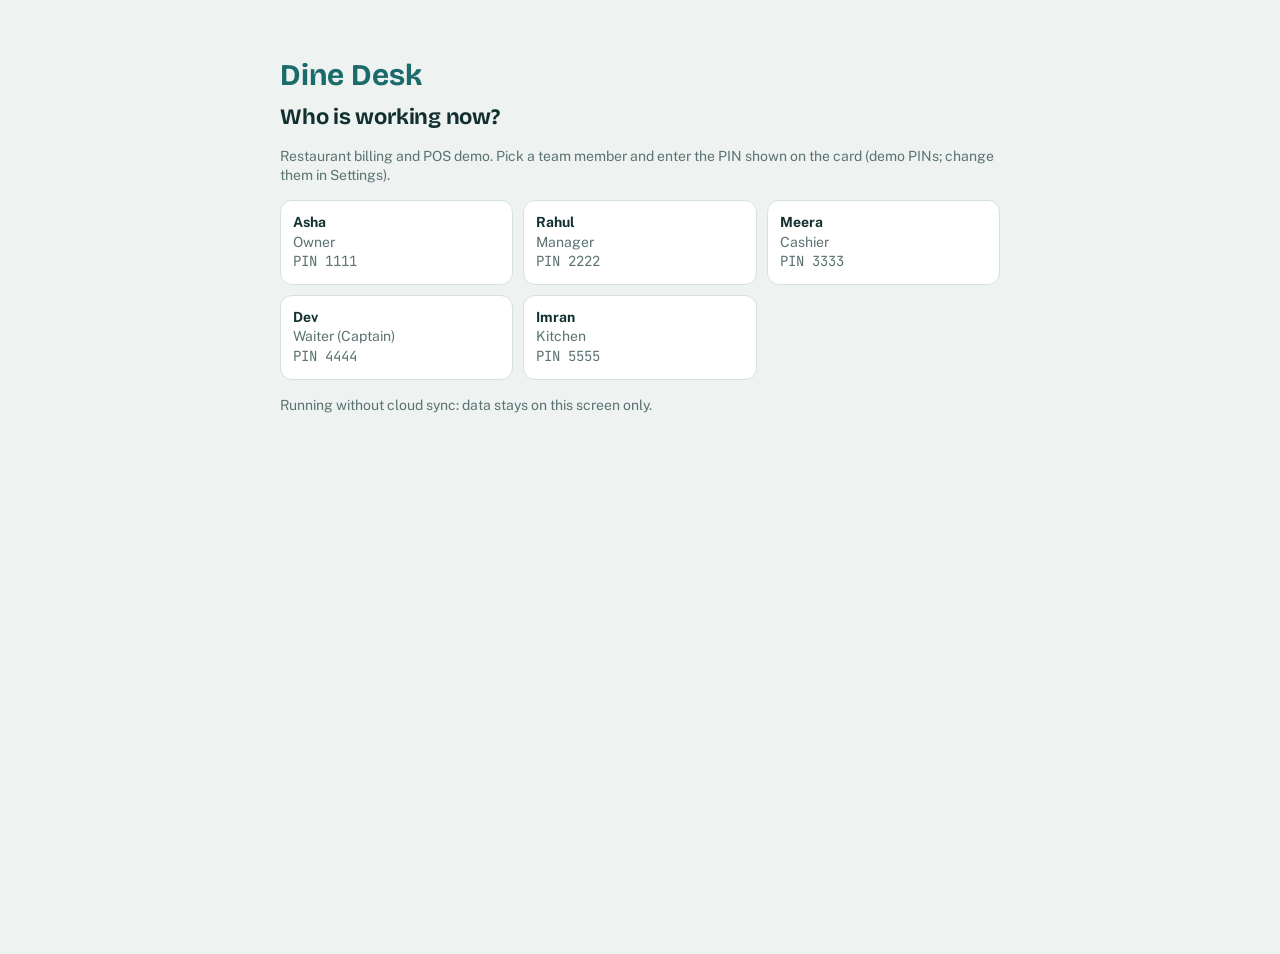
<file: Dine Desk POS.html>
<!doctype html><html><head><meta charset=utf8><meta name=viewport content="width=device-width,initial-scale=1,viewport-fit=cover"><style>:root{color-scheme:light;box-sizing:border-box;padding-top:env(safe-area-inset-top,0px);padding-bottom:env(safe-area-inset-bottom,0px)}html{scroll-padding-top:env(safe-area-inset-top,0px)}body{margin:0;padding:0;font:14px -apple-system,BlinkMacSystemFont,sans-serif;background:#fff;color:#000}img{max-width:100%}[hidden]:not([hidden=until-found i]){display:none!important}</style></head><body>
<title>Dine Desk POS</title>
<meta name="claude:viewport-fit-sides" content="cover">
<link rel="stylesheet" href="https://fonts.googleapis.com/css2?family=Bricolage+Grotesque:wght@600;700&family=Public+Sans:wght@400;500;600;700&family=JetBrains+Mono:wght@400;600&display=swap">
<style>
/* Layout concept: left rail + top bar shell; dense, tappable, receipt-style monospace for bills and KOTs */
:root{
  --bg:#EEF3F2; --surface:#FFFFFF; --surface2:#F5F9F8; --ink:#12302F; --muted:#5A7270; --line:#D5E1DF;
  --accent:#1B6B6A; --accent-ink:#FFFFFF; --accent2:#E58A1F; --ok:#2A8A57; --warn:#B9740B; --bad:#C0392B;
  --okbg:#E1F3E9; --warnbg:#FCEFD6; --badbg:#FBE4E0; --accbg:#DCEEEC; --shadow:0 1px 2px rgba(18,48,47,.08),0 6px 18px rgba(18,48,47,.07);
  --f-head:"Bricolage Grotesque","Segoe UI",system-ui,sans-serif; --f-body:"Public Sans","Segoe UI",system-ui,sans-serif; --f-mono:"JetBrains Mono",ui-monospace,Menlo,Consolas,monospace;
}
@media (prefers-color-scheme:dark){:root:not([data-theme="light"]){
  --bg:#0D1A1A; --surface:#142524; --surface2:#1A2F2E; --ink:#E4F0EE; --muted:#8FA9A6; --line:#27413F;
  --accent:#4DB6B0; --accent-ink:#0A1D1C; --accent2:#F2A33C; --ok:#52C185; --warn:#E5A23A; --bad:#EF7B6D;
  --okbg:#17382A; --warnbg:#3A2C12; --badbg:#3E1D19; --accbg:#183837; --shadow:0 1px 2px rgba(0,0,0,.4),0 6px 18px rgba(0,0,0,.3); color-scheme:dark}}
:root[data-theme="dark"]{
  --bg:#0D1A1A; --surface:#142524; --surface2:#1A2F2E; --ink:#E4F0EE; --muted:#8FA9A6; --line:#27413F;
  --accent:#4DB6B0; --accent-ink:#0A1D1C; --accent2:#F2A33C; --ok:#52C185; --warn:#E5A23A; --bad:#EF7B6D;
  --okbg:#17382A; --warnbg:#3A2C12; --badbg:#3E1D19; --accbg:#183837; --shadow:0 1px 2px rgba(0,0,0,.4),0 6px 18px rgba(0,0,0,.3); color-scheme:dark}
*{box-sizing:border-box}
html,body{height:100%}
body{margin:0;background:var(--bg);color:var(--ink);font-family:var(--f-body);font-size:14px;line-height:1.4;
  padding-left:max(16px,env(safe-area-inset-left,0px));padding-right:max(16px,env(safe-area-inset-right,0px));overflow-x:hidden}
button,input,select,textarea{font:inherit;color:inherit}
h1,h2,h3{font-family:var(--f-head);margin:0;letter-spacing:-.01em;text-wrap:balance}
h2{font-size:22px}h3{font-size:16px}
.mono{font-family:var(--f-mono)}
.num{font-variant-numeric:tabular-nums}
.muted{color:var(--muted)}
.app{height:100%;display:grid;grid-template-columns:200px minmax(0,1fr);grid-template-rows:auto minmax(0,1fr);gap:0 16px}
.top{grid-column:1/-1;display:flex;align-items:center;gap:10px;padding:10px 0;flex-wrap:wrap}
.brand{font-family:var(--f-head);font-weight:700;font-size:20px;color:var(--accent);margin-right:6px;white-space:nowrap}
.top .sp{flex:1}
.pill{display:inline-flex;align-items:center;gap:6px;padding:3px 10px;border-radius:99px;font-size:12px;font-weight:600;background:var(--accbg);color:var(--accent);white-space:nowrap}
.pill.ok{background:var(--okbg);color:var(--ok)}.pill.warn{background:var(--warnbg);color:var(--warn)}.pill.bad{background:var(--badbg);color:var(--bad)}.pill.mut{background:var(--surface2);color:var(--muted);border:1px solid var(--line)}
.dot{width:8px;height:8px;border-radius:50%;background:currentColor;display:inline-block}
.nav{display:flex;flex-direction:column;gap:2px;overflow:auto;padding-bottom:12px}
.nav button{display:flex;align-items:center;gap:10px;background:none;border:0;padding:10px 12px;border-radius:8px;cursor:pointer;color:var(--muted);font-weight:600;text-align:left;position:relative}
.nav button svg{width:20px;height:20px;flex:none}
.nav button:hover{background:var(--surface)}
.nav button[aria-current="page"]{background:var(--accent);color:var(--accent-ink)}
.nav .badge{margin-left:auto;background:var(--bad);color:#fff;border-radius:99px;font-size:11px;padding:0 6px;min-width:18px;text-align:center}
.main{overflow:auto;padding:2px 2px 28px;min-width:0}
.card{background:var(--surface);border:1px solid var(--line);border-radius:12px;padding:14px;box-shadow:var(--shadow)}
.row{display:flex;gap:10px;align-items:center;flex-wrap:wrap}
.row.sb{justify-content:space-between}
.grid{display:grid;gap:12px}
.g2{grid-template-columns:repeat(auto-fit,minmax(min(100%,300px),1fr))}
.g3{grid-template-columns:repeat(auto-fit,minmax(min(100%,230px),1fr))}
.g4{grid-template-columns:repeat(auto-fit,minmax(min(100%,170px),1fr))}
.btn{background:var(--surface);border:1px solid var(--line);border-radius:8px;padding:8px 14px;font-weight:600;cursor:pointer;min-height:38px}
.btn:hover{border-color:var(--accent)}
.btn.pri{background:var(--accent);color:var(--accent-ink);border-color:var(--accent)}
.btn.sec{background:var(--accent2);color:#1c1200;border-color:var(--accent2)}
.btn.bad{color:var(--bad);border-color:var(--bad)}
.btn.sm{padding:4px 10px;min-height:30px;font-size:13px}
.btn[disabled]{opacity:.45;cursor:not-allowed}
.btn:focus-visible,.nav button:focus-visible,input:focus-visible,select:focus-visible,textarea:focus-visible,.tcard:focus-visible,.mi:focus-visible{outline:2px solid var(--accent2);outline-offset:2px}
input,select,textarea{background:var(--surface);border:1px solid var(--line);border-radius:8px;padding:7px 10px;min-height:36px;max-width:100%}
input[type=checkbox],input[type=radio]{min-height:0;width:18px;height:18px;accent-color:var(--accent)}
label.f{display:flex;flex-direction:column;gap:4px;font-weight:600;font-size:12px;color:var(--muted)}
label.f input,label.f select,label.f textarea{font-weight:400;color:var(--ink);font-size:14px}
.tbl{width:100%;border-collapse:collapse}
.tbl th{text-align:left;font-size:12px;color:var(--muted);font-weight:600;padding:6px 8px;border-bottom:1px solid var(--line);white-space:nowrap}
.tbl td{padding:8px;border-bottom:1px solid var(--line);vertical-align:middle}
.tbl td.r,.tbl th.r{text-align:right}
.scroll-x{overflow-x:auto}
.tabs{display:flex;gap:4px;flex-wrap:wrap;margin:10px 0}
.tabs button{border:1px solid var(--line);background:var(--surface);padding:6px 14px;border-radius:99px;cursor:pointer;font-weight:600;color:var(--muted)}
.tabs button[aria-pressed="true"]{background:var(--accent);color:var(--accent-ink);border-color:var(--accent)}
.kpi{padding:12px 14px}.kpi b{display:block;font-family:var(--f-head);font-size:24px;margin-top:2px}
.kpi span{font-size:12px;color:var(--muted);font-weight:600}
.tcard{background:var(--surface);border:2px solid var(--line);border-radius:12px;padding:12px;cursor:pointer;text-align:left;min-height:92px;display:flex;flex-direction:column;gap:4px}
.tcard.occ{border-color:var(--accent2);background:var(--warnbg)}.tcard.ready{border-color:var(--ok);background:var(--okbg)}.tcard.billed{border-color:var(--accent);background:var(--accbg)}.tcard.sel{outline:3px solid var(--accent)}.tcard.merged{opacity:.7;border-style:dashed}
.tcard b{font-family:var(--f-head);font-size:18px}
.modal-bg{position:fixed;inset:0;background:rgba(5,20,20,.55);z-index:50;display:flex;align-items:center;justify-content:center;padding:max(10px,env(safe-area-inset-top,0px)) max(10px,env(safe-area-inset-right,0px)) max(10px,env(safe-area-inset-bottom,0px)) max(10px,env(safe-area-inset-left,0px))}
.modal{background:var(--surface);border-radius:14px;width:min(100%,560px);max-height:100%;overflow:auto;padding:18px;box-shadow:var(--shadow);border:1px solid var(--line)}
.modal.wide{width:min(100%,1100px);height:min(100%,780px);display:flex;flex-direction:column;overflow:hidden;padding:14px}
.modal h2{margin-bottom:10px}
.ordg{display:grid;grid-template-columns:minmax(0,1.5fr) minmax(300px,1fr);gap:14px;flex:1;min-height:0}
.ordg>div{min-height:0;overflow:auto}
.mgrid{display:grid;grid-template-columns:repeat(auto-fill,minmax(130px,1fr));gap:8px}
.mi{background:var(--surface2);border:1px solid var(--line);border-radius:10px;padding:9px;text-align:left;cursor:pointer;display:flex;flex-direction:column;gap:2px;min-height:68px}
.mi:hover{border-color:var(--accent)}.mi.off{opacity:.4;cursor:not-allowed}
.veg{display:inline-block;width:12px;height:12px;border:2px solid var(--ok);border-radius:2px;position:relative;flex:none;vertical-align:middle;margin-right:4px}
.veg::after{content:"";position:absolute;inset:2px;border-radius:50%;background:var(--ok)}
.veg.nv{border-color:var(--bad)}.veg.nv::after{background:var(--bad)}
.chips{display:flex;gap:6px;flex-wrap:wrap;margin:8px 0}
.chips button{border:1px solid var(--line);background:var(--surface);border-radius:99px;padding:4px 12px;cursor:pointer;font-weight:600;font-size:13px}
.chips button[aria-pressed="true"]{background:var(--accent);color:var(--accent-ink);border-color:var(--accent)}
.line{display:grid;grid-template-columns:minmax(0,1fr) auto auto;gap:8px;align-items:center;padding:8px 0;border-bottom:1px solid var(--line)}
.step{display:inline-flex;align-items:center;gap:6px}
.step button{width:30px;height:30px;border-radius:8px;border:1px solid var(--line);background:var(--surface);cursor:pointer;font-weight:700}
.tot{display:grid;grid-template-columns:1fr auto;gap:2px 10px;margin:10px 0}
.tot .gt{font-family:var(--f-head);font-size:20px;font-weight:700;border-top:1px dashed var(--line);padding-top:6px;margin-top:4px}
.receipt{font-family:var(--f-mono);font-size:12.5px;white-space:pre;background:#fff;color:#111;border:1px dashed #888;border-radius:6px;padding:12px;overflow:auto;line-height:1.35}
.toast{position:fixed;left:50%;bottom:calc(16px + env(safe-area-inset-bottom,0px));transform:translateX(-50%);background:var(--ink);color:var(--bg);padding:10px 16px;border-radius:10px;z-index:90;max-width:min(92vw,520px);box-shadow:var(--shadow);font-weight:600}
.banner{padding:8px 12px;border-radius:8px;font-weight:600;margin-bottom:10px}
.banner.warn{background:var(--warnbg);color:var(--warn)}.banner.bad{background:var(--badbg);color:var(--bad)}.banner.ok{background:var(--okbg);color:var(--ok)}
.kds{display:grid;grid-template-columns:repeat(3,minmax(0,1fr));gap:12px;align-items:start}
.kcard{background:var(--surface);border:1px solid var(--line);border-left:6px solid var(--accent2);border-radius:10px;padding:10px;margin-bottom:10px}
.kcard.late{border-left-color:var(--bad)}.kcard.rd{border-left-color:var(--ok)}
.login{max-width:720px;margin:6vh auto;padding:0}
.login .pick{display:grid;grid-template-columns:repeat(auto-fit,minmax(200px,1fr));gap:10px;margin-top:14px}
.pickb{background:var(--surface);border:1px solid var(--line);border-radius:12px;padding:12px;cursor:pointer;text-align:left}
.pickb:hover{border-color:var(--accent)}
.bar{height:10px;background:var(--surface2);border-radius:6px;overflow:hidden;min-width:60px}.bar i{display:block;height:100%;background:var(--accent)}
.star{background:none;border:0;font-size:30px;cursor:pointer;color:var(--line);padding:0 2px}.star.on{color:var(--accent2)}
.tok{font-family:var(--f-head);font-size:56px;font-weight:700;padding:6px 18px;border-radius:12px;background:var(--surface2)}
.sw{position:relative;width:38px;height:22px;display:inline-block;flex:none}
.sw input{position:absolute;opacity:0;inset:0;width:100%;height:100%;margin:0;cursor:pointer}
.sw span{position:absolute;inset:0;background:var(--line);border-radius:99px;transition:.15s;pointer-events:none}
.sw span::after{content:"";position:absolute;left:3px;top:3px;width:16px;height:16px;border-radius:50%;background:#fff;transition:.15s}
.sw input:checked+span{background:var(--accent)}.sw input:checked+span::after{transform:translateX(16px)}
.sw input:focus-visible+span{outline:2px solid var(--accent2);outline-offset:2px}
@media (max-width:820px){
  .app{grid-template-columns:minmax(0,1fr);grid-template-rows:auto minmax(0,1fr) auto}
  .nav{grid-row:3;flex-direction:row;overflow-x:auto;padding:6px 0 max(6px,env(safe-area-inset-bottom,0px));border-top:1px solid var(--line);background:var(--bg)}
  .nav button{flex-direction:column;gap:2px;font-size:11px;padding:6px 10px;min-width:64px;align-items:center}
  .nav .badge{position:absolute;top:2px;right:6px;margin:0}
  .kds{grid-template-columns:minmax(0,1fr)}
  .ordg{grid-template-columns:minmax(0,1fr);overflow:auto}
  .ordg>div{overflow:visible}
  .modal.wide{height:100%;overflow:auto}
  .tok{font-size:40px}
}
@media (prefers-reduced-motion:reduce){*{transition:none!important}}
</style>
<div id="root" class="app" hidden></div>
<div id="boot" style="padding:18vh 0;text-align:center"><div class="brand" style="font-size:28px">Dine Desk</div><p class="muted">Connecting to your restaurant data…</p></div>
<div id="modal"></div>
<div id="toast"></div>
<script>
"use strict";
/* ---------- utils ---------- */
const $=(s,r=document)=>r.querySelector(s);
const esc=s=>String(s??"").replace(/[&<>"']/g,c=>({"&":"&amp;","<":"&lt;",">":"&gt;",'"':"&quot;","'":"&#39;"}[c]));
const clone=o=>JSON.parse(JSON.stringify(o));
const r2=n=>Math.round((n+Number.EPSILON)*100)/100;
const money=n=>"₹"+(Number(n)||0).toLocaleString("en-IN",{minimumFractionDigits:0,maximumFractionDigits:2});
const uid=p=>p+Date.now().toString(36)+Math.random().toString(36).slice(2,5);
const pad=(s,n)=>String(s).padEnd(n).slice(0,n);
const lpad=(s,n)=>String(s).padStart(n);
const hhmm=t=>new Date(t).toLocaleTimeString("en-IN",{hour:"2-digit",minute:"2-digit",hour12:true});
const dstr=t=>new Date(t).toLocaleDateString("en-IN",{day:"2-digit",month:"short",year:"numeric"});
const sameDay=(a,b)=>new Date(a).toDateString()===new Date(b).toDateString();
const mins=t=>Math.max(0,Math.floor((Date.now()-t)/60000));
const IC={table:'<rect x="3" y="4" width="18" height="6" rx="1"/><path d="M6 10v9M18 10v9"/>',kitchen:'<path d="M6 13a6 6 0 1 1 12 0v1H6zM4 18h16"/>',online:'<path d="M5 8h14l-1 12H6zM9 8a3 3 0 0 1 6 0"/>',menu:'<path d="M5 4h11a3 3 0 0 1 3 3v13H8a3 3 0 0 1-3-3zM8 8h7M8 12h7"/>',stock:'<path d="M3 8l9-5 9 5v8l-9 5-9-5zM3 8l9 5 9-5M12 13v8"/>',users:'<circle cx="9" cy="8" r="3"/><path d="M3 20a6 6 0 0 1 12 0M16 5a3 3 0 0 1 0 6M18 20a6 6 0 0 0-3-5"/>',chart:'<path d="M4 20V4M4 20h16M8 16v-5M13 16V8M18 16v-9"/>',building:'<path d="M4 20V6l8-3 8 3v14M9 20v-5h6v5M8 9h2M14 9h2M8 12h2M14 12h2"/>',gear:'<circle cx="12" cy="12" r="3"/><path d="M12 3v3M12 18v3M3 12h3M18 12h3M5.6 5.6l2.1 2.1M16.3 16.3l2.1 2.1M18.4 5.6l-2.1 2.1M7.7 16.3l-2.1 2.1"/>'};
const ic=n=>`<svg viewBox="0 0 24 24" fill="none" stroke="currentColor" stroke-width="1.8" stroke-linecap="round" stroke-linejoin="round" aria-hidden="true">${IC[n]}</svg>`;

/* ---------- defaults (used until a document is first saved) ---------- */
const tb=(n,c)=>Array.from({length:n},(_,i)=>({id:"T"+(i+1),name:"T"+(i+1),seats:i%3===0?2:i%3===1?4:6}));
const DEF={
 cfg:{outlets:[{id:"o1",name:"Indiranagar",kind:"outlet",tables:tb(8)},{id:"o2",name:"Koramangala",kind:"outlet",tables:tb(6)},{id:"ck",name:"Central Kitchen",kind:"central",tables:[]}],
  staff:[{id:"u1",name:"Asha",role:"owner",pin:"1111"},{id:"u2",name:"Rahul",role:"manager",pin:"2222"},{id:"u3",name:"Meera",role:"cashier",pin:"3333"},{id:"u4",name:"Dev",role:"waiter",pin:"4444"},{id:"u5",name:"Imran",role:"kitchen",pin:"5555"}],
  tax:{inclusive:false,service:0},bill:{name:"Demo Kitchen",addr:"12 MG Road, Bengaluru",gstin:"",footer:"Thank you. Visit again.",split:true,width:34},
  upi:"demo@upi",commission:{swiggy:20,zomato:22},platforms:{swiggy:true,zomato:true,website:true,qr:true},loyalty:{per:10,maxPct:50},sup:["Fresh Farms","City Dairy","Metro Wholesale"]},
 ing:{items:[{id:"rice",name:"Basmati rice",unit:"kg",min:5,cost:95},{id:"chicken",name:"Chicken",unit:"kg",min:4,cost:220},{id:"paneer",name:"Paneer",unit:"kg",min:3,cost:340},{id:"tomato",name:"Tomato",unit:"kg",min:4,cost:40},{id:"onion",name:"Onion",unit:"kg",min:5,cost:35},{id:"flour",name:"Flour (maida)",unit:"kg",min:4,cost:45},{id:"butter",name:"Butter",unit:"kg",min:2,cost:520},{id:"oil",name:"Cooking oil",unit:"l",min:5,cost:130},{id:"milk",name:"Milk",unit:"l",min:8,cost:56},{id:"coffee",name:"Coffee powder",unit:"kg",min:1,cost:900},{id:"tea",name:"Tea leaves",unit:"kg",min:1,cost:480},{id:"sugar",name:"Sugar",unit:"kg",min:4,cost:44},{id:"potato",name:"Potato",unit:"kg",min:6,cost:30}]},
 menu:{cats:["Mains","Biryani","Breads","Snacks","Beverages","Desserts"],items:[
  {id:"m1",name:"Paneer Butter Masala",cat:"Mains",price:260,gst:5,veg:true,station:"Kitchen",variants:[],addons:[],recipe:[{i:"paneer",q:.15},{i:"butter",q:.02},{i:"tomato",q:.2}]},
  {id:"m2",name:"Butter Chicken",cat:"Mains",price:320,gst:5,veg:false,station:"Kitchen",variants:[],addons:[],recipe:[{i:"chicken",q:.25},{i:"butter",q:.03},{i:"tomato",q:.2}]},
  {id:"m3",name:"Veg Biryani",cat:"Biryani",price:220,gst:5,veg:true,station:"Kitchen",variants:[{n:"Regular",p:0},{n:"Large",p:70}],addons:[{n:"Extra raita",p:30}],recipe:[{i:"rice",q:.2},{i:"onion",q:.1},{i:"oil",q:.03}]},
  {id:"m4",name:"Chicken Biryani",cat:"Biryani",price:280,gst:5,veg:false,station:"Kitchen",variants:[{n:"Regular",p:0},{n:"Large",p:80}],addons:[{n:"Extra raita",p:30}],recipe:[{i:"rice",q:.2},{i:"chicken",q:.2},{i:"onion",q:.1}]},
  {id:"m5",name:"Butter Naan",cat:"Breads",price:60,gst:5,veg:true,station:"Kitchen",variants:[],addons:[],recipe:[{i:"flour",q:.1},{i:"butter",q:.01}]},
  {id:"m6",name:"French Fries",cat:"Snacks",price:110,gst:5,veg:true,station:"Kitchen",variants:[],addons:[{n:"Cheese dip",p:30}],recipe:[{i:"potato",q:.25},{i:"oil",q:.05}]},
  {id:"m7",name:"Masala Chai",cat:"Beverages",price:40,gst:5,veg:true,station:"Bar",variants:[],addons:[],recipe:[{i:"milk",q:.1},{i:"tea",q:.005},{i:"sugar",q:.01}]},
  {id:"m8",name:"Cold Coffee",cat:"Beverages",price:120,gst:5,veg:true,station:"Bar",variants:[{n:"Regular",p:0},{n:"Large",p:40}],addons:[{n:"Extra shot",p:30}],recipe:[{i:"milk",q:.2},{i:"coffee",q:.01},{i:"sugar",q:.02}]},
  {id:"m9",name:"Cola 300 ml",cat:"Beverages",price:60,gst:18,veg:true,station:"Bar",variants:[],addons:[],recipe:[]},
  {id:"m10",name:"Gulab Jamun",cat:"Desserts",price:90,gst:5,veg:true,station:"Dessert",variants:[],addons:[],recipe:[{i:"flour",q:.03},{i:"sugar",q:.05},{i:"milk",q:.05}]}]}
};
const DEFSTOCK={o1:{rice:22,chicken:3.5,paneer:2.6,tomato:12,onion:14,flour:10,butter:3,oil:11,milk:20,coffee:2,tea:2,sugar:9,potato:15},
 o2:{rice:18,chicken:9,paneer:6,tomato:9,onion:12,flour:8,butter:4,oil:9,milk:15,coffee:1.5,tea:1.5,sugar:7,potato:11},
 ck:{rice:120,chicken:60,paneer:35,tomato:80,onion:90,flour:70,butter:20,oil:60,milk:100,coffee:10,tea:8,sugar:50,potato:80}};
const PERMS={owner:"*",manager:["order","kot","bill","disc","discany","cancel","reverse","menu","stock","po","reports","dayend","kds","online","crm","hq","approve"],cashier:["order","kot","bill","disc","online","crm","dayend","kds"],waiter:["order","kot"],kitchen:["kds"]};
const ROLEN={owner:"Owner",manager:"Manager",cashier:"Cashier",waiter:"Waiter (Captain)",kitchen:"Kitchen"};

/* ---------- state ---------- */
const S={cfg:null,menu:null,ing:null,stock:{},orders:{},customers:{},po:{},misc:{}};
const UI={view:"tables",outlet:"o1",user:null,modal:null,cat:"All",q:"",range:"today",scope:"cur",rtab:"day",itab:"stock",otab:"in",ctab:"list",htab:"over",atab:"staff",station:"All",combine:false,merge:null,cart:null,pay:null,cust:"",kflt:"All"};
let DB=null,readOnly=false,localOnly=true;
const Q={offline:false,pending:{}},chain={};
const cfg=()=>S.cfg||(S.cfg=clone(DEF.cfg));
const menu=()=>S.menu||(S.menu=clone(DEF.menu));
const ings=()=>S.ing||(S.ing=clone(DEF.ing));
const stockOf=o=>S.stock[o]||(S.stock[o]={qty:clone(DEFSTOCK[o]||{}),waste:[]});
const outlet=id=>cfg().outlets.find(o=>o.id===(id||UI.outlet));
const ingName=id=>ings().items.find(i=>i.id===id)||{name:id,unit:""};
const can=p=>{const r=PERMS[UI.user?.role];return r==="*"||!!(r&&r.includes(p))};
const itemById=id=>menu().items.find(i=>i.id===id);

/* ---------- storage ---------- */
function applyLocal(path,data,del){
  const [c,id]=path.split("/");
  if(c==="config"){if(!del)S[id==="main"?"cfg":id]=data}
  else if(c==="stock"){del?delete S.stock[id]:S.stock[id]=data}
  else if(c==="misc"){S.misc[id]=data}
  else{del?delete S[c][id]:S[c][id]=data}
}
function writeNow(path,data,del){
  if(!DB)return;
  const prev=chain[path]||Promise.resolve();
  chain[path]=prev.then(()=>del?DB.doc(path).delete():DB.doc(path).set(clone(data))).catch(e=>{
    if(e&&e.code==="invalid_argument"){readOnly=true;toast("View-only access: changes are not saved. Ask the owner for Contributor access.");render()}
    else if(e&&e.code==="quota_exceeded")toast("Storage is full. Delete sample data in Settings > Data.");
    else toast("Could not save: "+(e&&e.message||"unknown error"));
  });
}
function commit(path,data,del){
  applyLocal(path,data,del);
  if(DB&&!readOnly){ if(Q.offline)Q.pending[path]={data:del?null:clone(data),del:!!del}; else writeNow(path,data,del); }
  schedule();
}
const removeDoc=path=>commit(path,null,true);
function flushQueue(){
  const p=Q.pending;Q.pending={};
  Object.keys(p).forEach(k=>writeNow(k,p[k].data,p[k].del));
  return Object.keys(p).length;
}
function setOffline(v){
  if(v===Q.offline)return;
  Q.offline=v;
  if(!v){const n=flushQueue();toast(n?`Back online. ${n} saved change${n>1?"s":""} synced.`:"Back online.")}
  else toast("Offline test on. Billing keeps working; changes sync when you go back online.");
  render();
}
window.addEventListener("online",()=>{if(Q.offline&&!UI.forcedOffline)setOffline(false)});
window.addEventListener("offline",()=>{UI.forcedOffline=false;setOffline(true)});
function audit(act,d){
  const a=S.misc.audit||(S.misc.audit={log:[]});
  a.log.unshift({t:Date.now(),u:UI.user?UI.user.name+" ("+UI.user.role+")":"-",o:UI.outlet,act,d:d||""});
  a.log.length=Math.min(a.log.length,200);
  commit("misc/audit",a);
}
const ev=(o,act)=>{(o.log=o.log||[]).push({t:Date.now(),u:UI.user?UI.user.name:"-",act})};

/* ---------- billing maths ---------- */
function calc(o){
  const t=cfg().tax,lines=(o.lines||[]).filter(l=>!l.void);
  const sub=lines.reduce((a,l)=>a+l.price*l.qty,0);
  let d=0;if(o.disc&&o.disc.v>0)d=o.disc.t==="pct"?sub*o.disc.v/100:Math.min(o.disc.v,sub);
  d=Math.min(d,sub);const r=sub?d/sub:0;
  const svcR=(o.type==="dine"?t.service:0)/100;
  let net=0,tax=0,svc=0;const byRate={};
  lines.forEach(l=>{
    const gross=l.price*l.qty*(1-r);let base=gross,tx;
    if(t.inclusive){base=gross/(1+l.gst/100);tx=gross-base}else tx=gross*l.gst/100;
    const sv=base*svcR;svc+=sv;tx+=sv*l.gst/100;net+=base;tax+=tx;
    const b=byRate[l.gst]||(byRate[l.gst]={rate:l.gst,taxable:0,tax:0});b.taxable+=base+sv;b.tax+=tx;
  });
  const total=net+svc+tax,rounded=Math.round(total);
  return {sub:r2(sub),disc:r2(d),net:r2(net),svc:r2(svc),tax:r2(tax),cgst:r2(tax/2),sgst:r2(tax/2),round:r2(rounded-total),total:rounded,byRate:Object.values(byRate).map(x=>({rate:x.rate,taxable:r2(x.taxable),tax:r2(x.tax)}))};
}
const redeemOf=o=>o.redeem||0;
const payableOf=o=>Math.max(0,(o.bill?o.bill.total:calc(o).total)-redeemOf(o));
const paidOf=o=>(o.pay||[]).reduce((a,p)=>a+p.amt,0);
const isSale=o=>o.status==="paid"&&!o.reversal;
const tableOrder=tid=>Object.values(S.orders).find(o=>o.outlet===UI.outlet&&["open","billed"].includes(o.status)&&o.type==="dine"&&(o.table===tid||(o.merged||[]).includes(tid)));
const lowItems=o=>{const st=stockOf(o).qty;return ings().items.filter(i=>(st[i.id]||0)<=i.min)};

/* ---------- ui plumbing ---------- */
let toastT=null;
function toast(m){const t=$("#toast");t.innerHTML=`<div class="toast" role="status">${esc(m)}</div>`;clearTimeout(toastT);toastT=setTimeout(()=>t.innerHTML="",3600)}
let raf=0,pend=false;
function schedule(){if(raf)return;raf=requestAnimationFrame(()=>{raf=0;const a=document.activeElement;if(a&&a.closest&&a.closest("#root .main")&&/INPUT|TEXTAREA|SELECT/.test(a.tagName)){pend=true;return}render()})}
document.addEventListener("focusout",()=>{if(pend){pend=false;setTimeout(()=>{const a=document.activeElement;if(!(a&&/INPUT|TEXTAREA|SELECT/.test(a.tagName)&&a.closest("#root .main")))render()},50)}});
function openModal(html,wide,live){UI.modal={wide:!!wide,live:!!live,html};paintModal()}
function paintModal(){
  const m=UI.modal,el=$("#modal");
  if(!m){el.innerHTML="";return}
  el.innerHTML=`<div class="modal-bg" data-a="bg"><div class="modal${m.wide?" wide":""}" role="dialog" aria-modal="true">${m.html}</div></div>`;
}
function closeModal(){UI.modal=null;UI.cart=null;UI.pay=null;paintModal();render()}
function modalIs(k){return UI.modal&&UI.modal.kind===k}
function setModal(kind,html,wide,live){UI.modal={kind,wide:!!wide,live:!!live,html};paintModal()}
function needApproval(reason,cb){
  if(can("approve")||UI.user.role==="owner"){cb(UI.user.name);return}
  UI.approve={reason,cb};
  setModal("approve",`<h2>Manager approval needed</h2><p class="muted">${esc(reason)}. A manager or owner enters their PIN.</p>
  <form data-f="approve" class="grid"><label class="f">Manager PIN<input id="appin" type="password" inputmode="numeric" maxlength="6" autocomplete="off" required></label>
  <div class="row"><button class="btn pri" type="submit">Approve</button><button class="btn" type="button" data-a="closeTop">Cancel</button></div></form>`);
  setTimeout(()=>$("#appin")?.focus(),30);
}
function download(name,text,mime){
  if(!UI.dl){toast("Downloads are not available in this view.");return}
  UI.dl.save({filename:name,data:new Blob([text],{type:mime||"text/csv"})}).then(()=>toast("Saved "+name)).catch(()=>toast("Download was cancelled."));
}
const csv=rows=>rows.map(r=>r.map(c=>{c=String(c??"");return /[",\n]/.test(c)?'"'+c.replace(/"/g,'""')+'"':c}).join(",")).join("\n");
</script>
<script>
/* ---------- shell ---------- */
const V={},A={},F={},CH={},INP={};
const NAV=[["tables","Tables","table","order"],["kitchen","Kitchen","kitchen","kds"],["online","Online","online","online"],["menu","Menu","menu","menu"],["stock","Inventory","stock","stock"],["crm","Customers","users","crm"],["reports","Reports","chart",["reports","dayend"]],["hq","Outlets","building","hq"],["admin","Settings","gear","admin"]];
const allowed=p=>Array.isArray(p)?p.some(can):(p==="admin"?UI.user?.role==="owner":can(p));
const navItems=()=>NAV.filter(n=>allowed(n[3]));
function connPill(){
  if(readOnly)return `<span class="pill bad"><i class="dot"></i>View only</span>`;
  if(Q.offline){const n=Object.keys(Q.pending).length;return `<span class="pill warn"><i class="dot"></i>Offline${n?" · "+n+" waiting":""}</span>`}
  if(localOnly)return `<span class="pill mut" title="Saved in this browser. Add Firebase settings to share across devices."><i class="dot"></i>This browser only</span>`;
  return `<span class="pill ok"><i class="dot"></i>Live · synced</span>`;
}
function render(){
  const root=$("#root");$("#boot").hidden=true;root.hidden=false;
  if(!UI.user){root.className="";root.innerHTML=loginHTML();return}
  const items=navItems();if(!items.find(n=>n[0]===UI.view))UI.view=items[0][0];
  const old=$("#main"),sc=old?old.scrollTop:0;
  const outs=cfg().outlets.filter(o=>o.kind==="outlet"||can("hq"));
  if(!outs.find(o=>o.id===UI.outlet))UI.outlet=outs[0].id;
  const low=lowItems(UI.outlet).length,inb=Object.values(S.orders).filter(o=>o.outlet===UI.outlet&&o.status==="online_new").length;
  const badge=id=>id==="stock"&&low?`<span class="badge">${low}</span>`:id==="online"&&inb?`<span class="badge">${inb}</span>`:"";
  root.className="app";
  root.innerHTML=`<header class="top"><span class="brand">Dine Desk</span>
   <label class="row" style="gap:6px"><span class="muted" style="font-weight:600">Outlet</span><select id="outsel" data-c="outlet" aria-label="Outlet">${outs.map(o=>`<option value="${o.id}"${o.id===UI.outlet?" selected":""}>${esc(o.name)}</option>`).join("")}</select></label>
   <span class="sp"></span>${connPill()}
   <button class="btn sm" data-a="toggleOffline" aria-pressed="${Q.offline}">${Q.offline?"Go online":"Test offline"}</button>
   <span class="pill">${esc(UI.user.name)} · ${ROLEN[UI.user.role]}</span><button class="btn sm" data-a="logout">Log out</button></header>
   <nav class="nav" aria-label="Main">${items.map(n=>`<button data-a="nav" data-v="${n[0]}"${n[0]===UI.view?' aria-current="page"':""}>${ic(n[2])}<span>${n[1]}</span>${badge(n[0])}</button>`).join("")}</nav>
   <main class="main" id="main">${Q.offline?`<div class="banner warn">Offline: billing, KOT and reports keep working. Online orders need internet. Changes sync when you go back online.</div>`:""}${V[UI.view]()}</main>`;
  const m=$("#main");if(m)m.scrollTop=sc;
  if(UI.modal&&UI.modal.live&&LIVE[UI.modal.kind]){const a=document.activeElement;if(!(a&&a.closest&&a.closest("#modal")&&/INPUT|TEXTAREA|SELECT/.test(a.tagName)))LIVE[UI.modal.kind]()}
}
const LIVE={};
function loginHTML(){
  return `<div class="login"><div class="brand" style="font-size:30px">Dine Desk</div><h2 style="margin-top:6px">Who is working now?</h2>
  <p class="muted">Restaurant billing and POS demo. Pick a team member and enter the PIN shown on the card (demo PINs; change them in Settings).</p>
  <div class="pick">${cfg().staff.map(s=>`<button class="pickb" data-a="pickUser" data-id="${s.id}"><b>${esc(s.name)}</b><br><span class="muted">${ROLEN[s.role]}</span><br><span class="mono muted">PIN ${esc(s.pin)}</span></button>`).join("")}</div>
  <p class="muted" style="margin-top:16px">${localOnly?"Running without cloud sync: data stays on this screen only.":"Data is shared live between every device that opens this link."}</p></div>`;
}
F.login=(f)=>{
  const s=cfg().staff.find(x=>x.id===UI.pick);
  if(f.pin.value===s.pin){UI.user=s;try{sessionStorage.setItem("dd_user",s.id)}catch(e){}UI.view=s.role==="kitchen"?"kitchen":"tables";closeModal();toast("Welcome, "+s.name)}
  else{f.pin.value="";toast("Wrong PIN")}
};
A.pickUser=d=>{UI.pick=d.id;const s=cfg().staff.find(x=>x.id===d.id);setModal("login",`<h2>${esc(s.name)}</h2><form data-f="login" class="grid"><label class="f">PIN<input name="pin" id="pinin" type="password" inputmode="numeric" maxlength="6" autocomplete="off" required></label><div class="row"><button class="btn pri">Open</button><button type="button" class="btn" data-a="closeTop">Cancel</button></div></form>`);setTimeout(()=>$("#pinin")?.focus(),30)};
A.logout=()=>{UI.user=null;try{sessionStorage.removeItem("dd_user")}catch(e){}UI.modal=null;paintModal();render()};
A.nav=d=>{UI.view=d.v;render()};
A.closeTop=()=>closeModal();
A.bg=(d,el,e)=>{if(e.target===el&&UI.modal&&!UI.modal.sticky)closeModal()};
A.toggleOffline=()=>{UI.forcedOffline=!Q.offline;setOffline(!Q.offline)};
CH.outlet=el=>{UI.outlet=el.value;render()};
F.approve=f=>{const pin=f.pin?f.pin.value:$("#appin").value;const m=cfg().staff.find(s=>["manager","owner"].includes(s.role)&&s.pin===pin);
  if(!m){toast("PIN not recognised");return}const cb=UI.approve.cb;audit("Approval",UI.approve.reason+" approved by "+m.name);UI.approve=null;closeModal();cb(m.name)};

/* ---------- tables view ---------- */
function tableState(t){
  const o=tableOrder(t.id);if(!o)return{k:"free",o:null};
  if(o.table!==t.id)return{k:"merged",o};
  if(o.status==="billed")return{k:"billed",o};
  if(o.kots.some(k=>k.st==="ready"))return{k:"ready",o};
  return{k:"occ",o};
}
V.tables=()=>{
  const ou=outlet();
  if(ou.kind==="central")return `<div class="card"><h2>${esc(ou.name)}</h2><p class="muted">The central kitchen has no dining tables. It prepares stock for the outlets. Use Inventory and Outlets to manage indents and dispatch.</p></div>`;
  const takeaways=Object.values(S.orders).filter(o=>o.outlet===UI.outlet&&o.type!=="dine"&&["open","billed"].includes(o.status)&&o.source==="POS");
  const mg=UI.merge;
  const cards=ou.tables.map(t=>{
    const st=tableState(t),o=st.o,c=o?calc(o):null;
    const lab={free:"Free",occ:"Occupied",ready:"Food ready",billed:"Bill printed",merged:"Merged"}[st.k];
    return `<button class="tcard ${st.k==="free"?"":st.k}${mg&&mg.sel.includes(t.id)?" sel":""}" data-a="table" data-id="${t.id}"><div class="row sb"><b>${esc(t.name)}</b><span class="muted">${t.seats} seats</span></div>
    <span class="pill ${st.k==="free"?"mut":st.k==="ready"?"ok":st.k==="occ"?"warn":""}">${lab}</span>
    ${o&&st.k!=="merged"?`<span class="num"><b>${money(o.bill?o.bill.total:c.total)}</b> · ${o.lines.filter(l=>!l.void).length} items · ${mins(o.created)} min</span>`:""}
    ${st.k==="merged"?`<span class="muted">with ${esc(o.table)}</span>`:""}</button>`}).join("");
  const free=ou.tables.filter(t=>tableState(t).k==="free").length;
  return `<div class="row sb"><div><h2>Tables · ${esc(ou.name)}</h2><p class="muted" style="margin:2px 0 0">${free} of ${ou.tables.length} free</p></div>
   <div class="row">${can("order")?`<button class="btn" data-a="newTake">New takeaway</button>`:""}${can("bill")?(mg?`<button class="btn pri" data-a="doMerge"${mg.sel.length<2?" disabled":""}>Merge ${mg.sel.length} tables</button><button class="btn" data-a="mergeOff">Cancel</button>`:`<button class="btn" data-a="mergeOn">Merge tables</button>`):""}</div></div>
  ${mg?`<div class="banner ok" style="margin-top:10px">Tap the tables to join, then press Merge. The first table you tap becomes the main bill.</div>`:""}
  <div class="grid g4" style="margin-top:12px">${cards}</div>
  ${takeaways.length?`<h3 style="margin:18px 0 8px">Open takeaway orders</h3><div class="grid g4">${takeaways.map(o=>`<button class="tcard ${o.status==="billed"?"billed":"occ"}" data-a="openOrd" data-id="${o.id}"><b>Token ${o.token}</b><span class="num">${money(o.bill?o.bill.total:calc(o).total)}</span><span class="muted">${o.lines.length} items · ${mins(o.created)} min</span></button>`).join("")}</div>`:""}
  ${!Object.values(S.orders).some(o=>o.outlet===UI.outlet)&&can("reports")?`<p class="muted" style="margin-top:18px">No orders yet at this outlet. Tap a table to start one, or load a sample day under Settings &gt; Data to see the reports filled.</p>`:""}`;
};
A.mergeOn=()=>{UI.merge={sel:[]};render()};A.mergeOff=()=>{UI.merge=null;render()};
A.table=d=>{
  if(UI.merge){const s=UI.merge.sel,i=s.indexOf(d.id);i>=0?s.splice(i,1):s.push(d.id);render();return}
  const o=tableOrder(d.id);
  if(!can("order"))return;
  openOrderPanel(o?{id:o.id,table:o.table,type:"dine"}:{table:d.id,type:"dine"});
};
A.doMerge=()=>{
  const sel=UI.merge.sel;if(sel.length<2)return;
  const main=sel[0];UI.cart={table:main,type:"dine",id:null};
  let o=tableOrder(main);
  if(o&&o.table!==main){toast("First table is already merged elsewhere.");return}
  if(!o){o=ensureOrder()}
  sel.slice(1).forEach(id=>{
    const x=tableOrder(id);
    if(x&&x.id!==o.id){x.lines.forEach(l=>o.lines.push(l));x.kots.forEach(k=>o.kots.push(k));x.status="cancelled";x.cancel={reason:"Merged into "+main,by:UI.user.name,at:Date.now()};ev(x,"Merged into "+main);commit("orders/"+x.id,x)}
    if(!o.merged.includes(id))o.merged.push(id);
  });
  ev(o,"Merged tables "+sel.join(", "));audit("Tables merged",sel.join(" + "));commit("orders/"+o.id,o);
  UI.merge=null;UI.cart=null;toast("Merged "+sel.join(" + "));render();
};
A.newTake=()=>openOrderPanel({type:"take",id:null});
A.openOrd=d=>openOrderPanel({id:d.id,type:S.orders[d.id].type,table:S.orders[d.id].table});

/* ---------- order panel ---------- */
const nextTok=()=>1+Math.max(0,...Object.values(S.orders).filter(o=>o.outlet===UI.outlet&&sameDay(o.created,Date.now())&&o.token).map(o=>o.token));
const nextKot=()=>1+Math.max(0,...Object.values(S.orders).filter(o=>o.outlet===UI.outlet&&sameDay(o.created,Date.now())).flatMap(o=>o.kots.map(k=>k.no)));
function ensureOrder(){
  let o=UI.cart.id&&S.orders[UI.cart.id];if(o)return o;
  o={id:uid("o"),outlet:UI.outlet,table:UI.cart.table||null,type:UI.cart.type||"dine",source:"POS",status:"open",lines:[],kots:[],merged:[],disc:{t:"pct",v:0},pay:[],created:Date.now(),by:UI.user.name,log:[]};
  if(o.type!=="dine")o.token=nextTok();
  ev(o,"Order started");UI.cart.id=o.id;S.orders[o.id]=o;return o;
}
function openOrderPanel(c){UI.cart=c;UI.cat="All";UI.q="";paintOrder(true)}
const avail=it=>!(it.off||[]).includes(UI.outlet)&&(it.avail?.pos!==false);
function menuGrid(){
  const m=menu(),q=UI.q.toLowerCase();
  const its=m.items.filter(i=>(UI.cat==="All"||i.cat===UI.cat)&&(!q||i.name.toLowerCase().includes(q)));
  return its.map(i=>`<button class="mi${avail(i)?"":" off"}" data-a="addItem" data-id="${i.id}"${avail(i)?"":" disabled"}><span><i class="veg${i.veg?"":" nv"}"></i><b>${esc(i.name)}</b></span><span class="muted num">${money(i.price)}${i.variants.length||i.addons.length?" · options":""}</span>${avail(i)?"":'<span class="pill bad">Unavailable</span>'}</button>`).join("")||`<p class="muted">No items match.</p>`;
}
function orderHTML(){
  const o=UI.cart.id&&S.orders[UI.cart.id];const lines=o?o.lines.filter(l=>!l.void):[];
  const c=o?(o.bill||calc(o)):{sub:0,disc:0,svc:0,tax:0,round:0,total:0};
  const st=o?o.status:"open",editable=!o||st==="open";
  const cust=o&&o.cust&&S.customers[o.cust];
  const title=(UI.cart.type==="dine"?"Table "+UI.cart.table:"Takeaway"+(o&&o.token?" · Token "+o.token:""))+(o&&o.source!=="POS"?" · "+o.source:"");
  const newCnt=lines.filter(l=>l.kot===null).length;
  const cats=["All",...menu().cats];
  const cartLines=lines.map(l=>`<div class="line"><div><b>${esc(l.name)}</b>${l.adds.length?`<div class="muted">+ ${esc(l.adds.join(", "))}</div>`:""}${l.note?`<div class="muted">Note: ${esc(l.note)}</div>`:""}
     <div class="muted">${l.kot!==null?`<span class="pill ok">KOT ${l.kot}</span>`:`<span class="pill mut">Not sent</span>`} ${editable?`<button class="btn sm" data-a="note" data-id="${l.id}">Note</button>`:""}</div></div>
     <span class="step">${editable?`<button data-a="dec" data-id="${l.id}" aria-label="Less">−</button>`:""}<b class="num">${l.qty}</b>${editable?`<button data-a="inc" data-id="${l.id}" aria-label="More">+</button>`:""}</span><b class="num">${money(l.price*l.qty)}</b></div>`).join("")||`<p class="muted">No items yet. Tap a dish to add it.</p>`;
  const acts=[];
  if(!o||st==="open"){
    acts.push(`<button class="btn pri" data-a="kot"${newCnt?"":" disabled"}>Send KOT${newCnt?" ("+newCnt+")":""}</button>`);
    if(can("bill")){acts.push(`<button class="btn" data-a="disc"${lines.length?"":" disabled"}>Discount</button>`,`<button class="btn" data-a="custPick"${lines.length?"":" disabled"}>${cust?"Customer: "+esc(cust.name):"Add customer"}</button>`,`<button class="btn sec" data-a="genBill"${lines.length?"":" disabled"}>Generate bill</button>`)}
    if(o&&o.lines.length)acts.push(`<button class="btn bad" data-a="cancelOrd">Cancel order</button>`);
  }else if(st==="billed"){
    acts.push(`<button class="btn sec" data-a="payOpen">Collect payment</button>`,`<button class="btn" data-a="prevBill">Preview bill</button>`);
    if(can("reverse"))acts.push(`<button class="btn" data-a="reopen">Reopen bill</button>`);
  }else if(st==="paid"){
    acts.push(`<button class="btn" data-a="prevBill">Bill</button>`);
    if(can("reverse")&&!o.reversal)acts.push(`<button class="btn bad" data-a="reverse">Reverse bill</button>`);
    if(o.reversal)acts.push(`<span class="pill bad">Reversed: ${esc(o.reversal.reason)}</span>`);
  }
  const kots=o&&o.kots.length?`<div class="chips" aria-label="KOT slips">${o.kots.map((k,i)=>`<button data-a="kotSlip" data-i="${i}">KOT ${k.no} · ${esc(k.station)} · ${k.st}</button>`).join("")}</div>`:"";
  return `<div class="row sb" style="margin-bottom:8px"><div class="row"><h2>${esc(title)}</h2><span class="pill ${st==="paid"?"ok":st==="billed"?"":"warn"}">${st==="open"?"Open":st==="billed"?"Bill printed":st==="paid"?"Paid":st}</span></div><button class="btn sm" data-a="closeTop">Close</button></div>
  <div class="ordg"><div>
    ${editable?`<div class="row"><input id="msearch" data-i="msearch" type="search" placeholder="Search dishes" value="${esc(UI.q)}" aria-label="Search dishes" style="flex:1;min-width:140px"></div>
    <div class="chips" id="cats">${cats.map(ct=>`<button data-a="cat" data-c="${esc(ct)}" aria-pressed="${UI.cat===ct}">${esc(ct)}</button>`).join("")}</div><div class="mgrid" id="mgrid">${menuGrid()}</div>`:`<p class="muted">This bill is locked. Edits after billing are not allowed; use Reopen or Reverse with a reason so the record stays complete.</p>`}
  </div><div class="card">${kots}${cartLines}
    <div class="tot num"><span>Subtotal</span><span>${money(c.sub)}</span>${c.disc?`<span>Discount${o.disc&&o.disc.t==="pct"?" ("+o.disc.v+"%)":""}</span><span>−${money(c.disc)}</span>`:""}${c.svc?`<span>Service charge</span><span>${money(c.svc)}</span>`:""}<span>GST</span><span>${money(c.tax)}</span>${c.round?`<span>Round off</span><span>${money(c.round)}</span>`:""}<span class="gt">Total</span><span class="gt">${money(c.total)}</span></div>
    ${o&&o.redeem?`<p class="muted">Loyalty points redeemed: −${money(o.redeem)}</p>`:""}
    <div class="row">${acts.join("")}</div></div></div>`;
}
function paintOrder(first){
  const html=orderHTML();
  UI.modal={kind:"order",wide:true,live:true,html};paintModal();
  if(first)setTimeout(()=>{},0);
}
LIVE.order=()=>{if(UI.cart){if(UI.cart.id&&!S.orders[UI.cart.id]){closeModal();return}paintOrder()}};
INP.msearch=el=>{UI.q=el.value;const g=$("#mgrid");if(g)g.innerHTML=menuGrid()};
A.cat=d=>{UI.cat=d.c;paintOrder();const s=$("#msearch");};
function chooseOptions(it){
  UI.opt={id:it.id,v:0,adds:[],qty:1};
  setModal("opt",`<h2>${esc(it.name)}</h2><form data-f="opt" class="grid">
  ${it.variants.length?`<fieldset style="border:1px solid var(--line);border-radius:8px"><legend>Size</legend>${it.variants.map((v,i)=>`<label class="row" style="padding:3px 0"><input type="radio" name="v" value="${i}"${i===0?" checked":""}> ${esc(v.n)} <span class="muted">${v.p?"+"+money(v.p):""}</span></label>`).join("")}</fieldset>`:""}
  ${it.addons.length?`<fieldset style="border:1px solid var(--line);border-radius:8px"><legend>Add-ons</legend>${it.addons.map((a,i)=>`<label class="row" style="padding:3px 0"><input type="checkbox" name="a" value="${i}"> ${esc(a.n)} <span class="muted">+${money(a.p)}</span></label>`).join("")}</fieldset>`:""}
  <label class="f">Quantity<input name="q" type="number" min="1" max="50" value="1"></label>
  <div class="row"><button class="btn pri">Add to order</button><button type="button" class="btn" data-a="backOrder">Back</button></div></form>`);
}
A.backOrder=()=>paintOrder();
F.opt=f=>{
  const it=itemById(UI.opt.id);const vi=f.querySelector("[name=v]:checked");const adds=[...f.querySelectorAll("[name=a]:checked")].map(x=>+x.value);
  addLine(it,vi?+vi.value:-1,adds,Math.max(1,+f.q.value||1));paintOrder();
};
function addLine(it,vi,adds,qty){
  const o=ensureOrder();const v=vi>=0?it.variants[vi]:null,ad=adds.map(i=>it.addons[i]);
  const price=it.price+(v?v.p:0)+ad.reduce((a,x)=>a+x.p,0),key=[it.id,v?v.n:"",ad.map(a=>a.n).join("+")].join("|");
  let l=o.lines.find(x=>x.key===key&&x.kot===null&&!x.note&&!x.void);
  if(l)l.qty+=qty;else o.lines.push({id:uid("l"),key,item:it.id,name:it.name+(v&&it.variants.length>1?" ("+v.n+")":""),adds:ad.map(a=>a.n),price,qty,note:"",station:it.station,gst:it.gst,kot:null});
  commit("orders/"+o.id,o);
}
A.addItem=d=>{const it=itemById(d.id);if(it.variants.length>1||it.addons.length)chooseOptions(it);else{addLine(it,it.variants.length?0:-1,[],1);paintOrder()}};
A.inc=d=>{const o=S.orders[UI.cart.id],l=o.lines.find(x=>x.id===d.id);
  if(l.kot!==null){const k=l.key+"|n",ex=o.lines.find(x=>x.key===k&&x.kot===null&&!x.void);if(ex)ex.qty++;else o.lines.push(Object.assign({},l,{id:uid("l"),qty:1,kot:null,note:"",key:k}))}else l.qty++;
  commit("orders/"+o.id,o);paintOrder()};
A.dec=d=>{
  const o=S.orders[UI.cart.id],l=o.lines.find(x=>x.id===d.id);
  const apply=who=>{
    if(l.kot!==null){l.void=true;ev(o,"Voided after KOT: "+l.name+" ×"+l.qty+(who?" (approved by "+who+")":""));audit("Item voided after KOT",l.name+" ×"+l.qty)}
    else if(l.qty>1)l.qty--;else o.lines=o.lines.filter(x=>x.id!==l.id);
    commit("orders/"+o.id,o);paintOrder();
  };
  if(l.kot!==null)needApproval("Removing an item already sent to the kitchen",apply);else apply();
};
A.note=d=>{const o=S.orders[UI.cart.id],l=o.lines.find(x=>x.id===d.id);UI.noteId=l.id;setModal("note",`<h2>Note for ${esc(l.name)}</h2><form data-f="note" class="grid"><label class="f">Kitchen note<input name="n" value="${esc(l.note)}" maxlength="80" placeholder="Less spicy, no onion"></label><div class="row"><button class="btn pri">Save</button><button type="button" class="btn" data-a="backOrder">Back</button></div></form>`);};
F.note=f=>{const o=S.orders[UI.cart.id],l=o.lines.find(x=>x.id===UI.noteId);l.note=f.n.value.trim();commit("orders/"+o.id,o);paintOrder()};
function kotCore(o){
  const nl=o.lines.filter(l=>l.kot===null&&!l.void);if(!nl.length)return null;
  const no=nextKot(),stations=[...new Set(nl.map(l=>l.station))],sk=stockOf(o.outlet);
  stations.forEach(s=>o.kots.push({no,at:Date.now(),station:s,lines:nl.filter(l=>l.station===s).map(l=>({id:l.id,name:l.name,qty:l.qty,note:l.note,adds:l.adds})),st:"new"}));
  nl.forEach(l=>{l.kot=no;const it=itemById(l.item);(it?it.recipe:[]).forEach(r=>{sk.qty[r.i]=Math.max(0,r2((sk.qty[r.i]||0)-r.q*l.qty))})});
  ev(o,"KOT "+no+" sent to "+stations.join(", "));commit("orders/"+o.id,o);commit("stock/"+o.outlet,sk);
  return {no,stations};
}
A.kot=()=>{
  const o=S.orders[UI.cart.id];if(!o)return;const r=kotCore(o);if(!r)return;
  const low=lowItems(UI.outlet);toast("KOT "+r.no+" sent to "+r.stations.join(" and ")+" (print simulated)"+(low.length?". Low stock: "+low.slice(0,3).map(i=>i.name).join(", "):""));
  paintOrder();
};
function slipText(o,k){
  const w=32,ou=outlet(o.outlet);
  const L=["KOT #"+k.no+"  "+k.station.toUpperCase(),(o.type==="dine"?"Table "+o.table:"Takeaway token "+o.token)+(o.source!=="POS"?"  ["+o.source+"]":""),dstr(k.at)+" "+hhmm(k.at),ou.name,"-".repeat(w)];
  k.lines.forEach(l=>{L.push(lpad(l.qty,2)+" x "+l.name);if(l.adds&&l.adds.length)L.push("      + "+l.adds.join(", "));if(l.note)L.push("      ** "+l.note)});
  L.push("-".repeat(w));return L.join("\n");
}
A.kotSlip=d=>{const o=S.orders[UI.cart.id],k=o.kots[+d.i];setModal("slip",`<h2>Kitchen order ticket</h2><div class="receipt">${esc(slipText(o,k))}</div><p class="muted">Printing is simulated here. With a thermal printer connected, this slip prints at the ${esc(k.station)} station.</p><div class="row"><button class="btn" data-a="backOrder">Back</button></div>`)};
A.disc=()=>{
  const o=S.orders[UI.cart.id];
  setModal("disc",`<h2>Discount</h2><form data-f="disc" class="grid"><div class="row"><label class="f">Type<select name="t"><option value="pct"${o.disc.t==="pct"?" selected":""}>Percent</option><option value="flat"${o.disc.t==="flat"?" selected":""}>Flat amount</option></select></label><label class="f">Value<input name="v" type="number" min="0" step="0.5" value="${o.disc.v||""}" required></label></div>
  <label class="f">Reason<select name="r">${["Regular customer","Staff meal","Service issue","Promotion","Other"].map(x=>`<option${o.disc.reason===x?" selected":""}>${x}</option>`).join("")}</select></label>
  ${can("discany")?"":`<p class="muted">Cashiers can give up to 10%. Higher needs a manager PIN.</p>`}
  <div class="row"><button class="btn pri">Apply</button><button type="button" class="btn" data-a="backOrder">Back</button></div></form>`);
};
F.disc=f=>{
  const o=S.orders[UI.cart.id],t=f.t.value,v=Math.max(0,+f.v.value||0),sub=calc(o).sub;
  const pct=t==="pct"?v:(sub?v/sub*100:0);
  if(pct>100){toast("Discount cannot exceed the bill.");return}
  const apply=who=>{o.disc={t,v,reason:f.r.value,by:who||UI.user.name};ev(o,"Discount "+(t==="pct"?v+"%":money(v))+" ("+f.r.value+")");audit("Discount",(t==="pct"?v+"%":money(v))+" · "+f.r.value+" · bill "+(o.table||"token "+o.token));commit("orders/"+o.id,o);paintOrder()};
  if(pct>10&&!can("discany"))needApproval("Discount above 10%",apply);else apply();
};
const CANCELR=["Customer left","Wrong order","Duplicate order","Kitchen could not make it","Other"];
A.cancelOrd=()=>{
  const o=S.orders[UI.cart.id],sent=o.lines.some(l=>l.kot!==null);
  const go=()=>setModal("cancel",`<h2>Cancel this order?</h2><form data-f="cancel" class="grid"><label class="f">Reason<select name="r">${CANCELR.map(x=>`<option>${x}</option>`).join("")}</select></label><div class="row"><button class="btn bad">Cancel order</button><button type="button" class="btn" data-a="backOrder">Keep order</button></div></form>`);
  sent&&!can("cancel")?needApproval("Cancelling an order already sent to the kitchen",()=>go()):go();
};
F.cancel=f=>{const o=S.orders[UI.cart.id];o.status="cancelled";o.cancel={reason:f.r.value,by:UI.user.name,at:Date.now(),afterKot:o.lines.some(l=>l.kot!==null)};ev(o,"Cancelled: "+f.r.value);audit("Order cancelled",f.r.value);commit("orders/"+o.id,o);closeModal();toast("Order cancelled")};
A.genBill=()=>{
  const o=S.orders[UI.cart.id];if(o.lines.filter(l=>!l.void).length===0)return;
  const day=Object.values(S.orders).filter(x=>x.outlet===o.outlet&&x.bill&&sameDay(x.bill.at,Date.now())).length+1,d=new Date();
  const no=o.outlet.toUpperCase()+"-"+String(d.getFullYear()).slice(2)+String(d.getMonth()+1).padStart(2,"0")+String(d.getDate()).padStart(2,"0")+"-"+String(day).padStart(4,"0");
  o.bill=Object.assign(calc(o),{no,at:Date.now()});o.status="billed";ev(o,"Bill "+no+" generated");commit("orders/"+o.id,o);toast("Bill "+no+" generated");paintOrder();
};
A.reopen=()=>{const o=S.orders[UI.cart.id];if(paidOf(o)>0){toast("Payment already taken. Use Reverse bill.");return}
  needApproval("Reopening a printed bill",who=>{delete o.bill;o.status="open";ev(o,"Bill reopened");audit("Bill reopened",o.table||"token "+o.token);commit("orders/"+o.id,o);paintOrder()})};
A.reverse=()=>setModal("rev",`<h2>Reverse this bill</h2><p class="muted">A paid bill is never deleted or edited. A reversal entry is added with the reason, and the sale is removed from reports.</p><form data-f="rev" class="grid"><label class="f">Reason<input name="r" required maxlength="80" placeholder="e.g. Food quality refund"></label><div class="row"><button class="btn bad">Reverse bill</button><button type="button" class="btn" data-a="backOrder">Back</button></div></form>`);
F.rev=f=>{const o=S.orders[UI.cart.id];o.reversal={at:Date.now(),by:UI.user.name,reason:f.r.value};ev(o,"Bill reversed: "+f.r.value);
  if(o.cust&&S.customers[o.cust]){const c=S.customers[o.cust];c.points=Math.max(0,(c.points||0)-(o.earned||0)+(o.redeem||0));c.spend=Math.max(0,(c.spend||0)-o.bill.total);commit("customers/"+c.id,c)}
  audit("Bill reversed",o.bill.no+" · "+f.r.value);commit("orders/"+o.id,o);paintOrder();toast("Bill reversed")};

/* ---------- receipt ---------- */
function receiptText(o){
  const b=cfg().bill,w=b.width||34,c=o.bill||calc(o),ou=outlet(o.outlet),hr="-".repeat(w),ctr=s=>" ".repeat(Math.max(0,Math.floor((w-s.length)/2)))+s;
  const L=[ctr(b.name),ctr(ou.name),...(b.addr?[ctr(b.addr)]:[]),...(b.gstin?[ctr("GSTIN "+b.gstin)]:[]),hr,
   (o.bill?"Bill "+o.bill.no:"ESTIMATE (not a tax invoice)"),dstr(o.bill?o.bill.at:Date.now())+" "+hhmm(o.bill?o.bill.at:Date.now()),
   (o.type==="dine"?"Table "+o.table+(o.merged&&o.merged.length?" +"+o.merged.join("+"):""):"Takeaway token "+o.token)+(o.source!=="POS"?" ["+o.source+"]":"")+"  Cashier "+(o.by||""),hr,
   pad("Item",w-16)+lpad("Qty",4)+lpad("Amount",12),hr];
  o.lines.filter(l=>!l.void).forEach(l=>{L.push(pad(l.name,w-16)+lpad(l.qty,4)+lpad((l.price*l.qty).toFixed(2),12));if(l.adds.length)L.push("  + "+l.adds.join(", "))});
  L.push(hr);const row=(a,v)=>L.push(pad(a,w-12)+lpad(v,12));
  row("Subtotal",c.sub.toFixed(2));if(c.disc)row("Discount",("-"+c.disc.toFixed(2)));if(c.svc)row("Service charge",c.svc.toFixed(2));
  if(b.split)c.byRate.forEach(r=>{row("CGST "+r.rate/2+"% on "+r.taxable.toFixed(0),(r.tax/2).toFixed(2));row("SGST "+r.rate/2+"%",(r.tax/2).toFixed(2))});else row("GST",c.tax.toFixed(2));
  if(c.round)row("Round off",c.round.toFixed(2));L.push(hr);row("TOTAL",c.total.toFixed(2));
  if(o.redeem)row("Points redeemed","-"+o.redeem.toFixed(2));
  if((o.pay||[]).length){L.push(hr);o.pay.forEach(p=>row(p.mode+(p.ref?" "+p.ref:""),p.amt.toFixed(2)))}
  if(o.reversal){L.push(hr,ctr("*** REVERSED: "+o.reversal.reason+" ***"))}
  L.push(hr,ctr(b.footer||""));return L.join("\n");
}
A.prevBill=()=>{const o=S.orders[UI.cart.id];setModal("bill",`<h2>Bill</h2><div class="receipt">${esc(receiptText(o))}</div><p class="muted">Print preview. The layout follows your bill settings.</p><div class="row"><button class="btn" data-a="backOrder">Back</button></div>`)};

/* ---------- payment ---------- */
function payHTML(){
  const o=S.orders[UI.pay.id],due=r2(payableOf(o)-paidOf(o)),cust=o.cust&&S.customers[o.cust],P=UI.pay;
  const maxRed=cust?Math.min(cust.points||0,Math.floor(o.bill.total*cfg().loyalty.maxPct/100)):0;
  const lines=o.lines.filter(l=>!l.void),sub=o.bill.sub||1;
  const guests=[0,0,0,0];lines.forEach(l=>{guests[(P.assign[l.id]||1)-1]+=l.price*l.qty/sub*payableOf(o)});
  return `<div class="row sb"><h2>Collect payment</h2><button class="btn sm" data-a="backOrder">Back</button></div>
  <div class="grid g3"><div class="card kpi"><span>Bill ${esc(o.bill.no)}</span><b class="num">${money(payableOf(o))}</b></div><div class="card kpi"><span>Received</span><b class="num">${money(paidOf(o))}</b></div><div class="card kpi"><span>Balance due</span><b class="num" style="color:${due>0?"var(--bad)":"var(--ok)"}">${money(due)}</b></div></div>
  ${cust&&paidOf(o)===0?`<div class="card" style="margin-top:10px"><div class="row sb"><span><b>${esc(cust.name)}</b> has <b>${cust.points||0}</b> points (1 point = ${money(1)})</span><form data-f="redeem" class="row"><input name="n" type="number" min="0" max="${maxRed}" value="${o.redeem||0}" style="width:90px" aria-label="Points to redeem"><button class="btn sm">Redeem (max ${maxRed})</button></form></div></div>`:""}
  <div class="chips" style="margin-top:12px" role="group" aria-label="Payment mode">${["Cash","Card","UPI"].map(m=>`<button data-a="pmode" data-m="${m}" aria-pressed="${P.mode===m}">${m}</button>`).join("")}</div>
  <form data-f="pay" class="grid g2"><label class="f">${P.mode==="Cash"?"Amount handed over":"Amount"}<input name="amt" id="payamt" type="number" step="0.01" min="0.01" value="${due>0?due:""}" required></label>
   ${P.mode==="Cash"?"":`<label class="f">${P.mode==="Card"?"Card slip / last 4 digits":"UPI transaction reference"}<input name="ref" maxlength="30" ${P.mode==="UPI"?'placeholder="12-digit UTR"':""}></label>`}
   ${P.mode==="UPI"?`<p class="muted" style="grid-column:1/-1;margin:0">Customer pays <b>${money(due)}</b> to <span class="mono">${esc(cfg().upi)}</span>. Confirm only after the payment shows on your phone or bank app.</p>`:""}
   <div class="row" style="grid-column:1/-1"><button class="btn pri"${due>0?"":" disabled"}>Add ${P.mode} payment</button>
   <label class="row" style="gap:6px"><span class="muted">Split equally among</span><input id="splitn" type="number" min="2" max="12" value="${P.n||2}" style="width:64px" data-i="splitn"></label><button type="button" class="btn" data-a="fillShare">Fill one share</button><button type="button" class="btn" data-a="splitItems">Split by items</button></div></form>
  ${P.split?`<div class="card" style="margin-top:10px"><b>Split by items</b><p class="muted" style="margin:2px 0 8px">Assign each item to a guest. Each guest's share includes their part of tax and discount.</p>
   ${lines.map(l=>`<div class="row sb" style="padding:3px 0"><span>${esc(l.name)} ×${l.qty}</span><select data-c="assign" data-id="${l.id}" aria-label="Guest for ${esc(l.name)}">${[1,2,3,4].map(g=>`<option value="${g}"${(P.assign[l.id]||1)===g?" selected":""}>Guest ${g}</option>`).join("")}</select></div>`).join("")}
   <div class="row" style="margin-top:8px">${guests.map((g,i)=>g>0.5?`<button class="btn sm" data-a="takeShare" data-g="${i}">Guest ${i+1}: ${money(Math.round(g))}</button>`:"").join("")}</div></div>`:""}
  ${(o.pay||[]).length?`<h3 style="margin:14px 0 6px">Payments taken</h3>${o.pay.map(p=>`<div class="row sb"><span>${p.mode}${p.ref?" · "+esc(p.ref):""} · ${hhmm(p.at)}</span><b class="num">${money(p.amt)}</b></div>`).join("")}`:""}`;
}
A.payOpen=()=>{UI.pay={id:UI.cart.id,mode:"Cash",assign:{},n:2,split:false};paintPay()};
function paintPay(){UI.modal={kind:"pay",wide:false,live:false,html:payHTML()};paintModal()}
A.pmode=d=>{UI.pay.mode=d.m;paintPay()};
CH.assign=el=>{UI.pay.assign[el.dataset.id]=+el.value;paintPay()};
A.splitItems=()=>{UI.pay.split=!UI.pay.split;paintPay()};
INP.splitn=el=>{UI.pay.n=Math.max(2,+el.value||2)};
A.fillShare=()=>{const o=S.orders[UI.pay.id],due=r2(payableOf(o)-paidOf(o));const n=Math.max(2,+$("#splitn").value||2);const share=Math.min(due,Math.ceil(payableOf(o)/n));paintPay();$("#payamt").value=share};
A.takeShare=d=>{const o=S.orders[UI.pay.id],lines=o.lines.filter(l=>!l.void),sub=o.bill.sub||1;let g=0;lines.forEach(l=>{if((UI.pay.assign[l.id]||1)-1===+d.g)g+=l.price*l.qty/sub*payableOf(o)});const due=r2(payableOf(o)-paidOf(o));paintPay();$("#payamt").value=Math.min(due,Math.round(g))};
F.redeem=f=>{const o=S.orders[UI.pay.id],c=S.customers[o.cust],max=Math.min(c.points||0,Math.floor(o.bill.total*cfg().loyalty.maxPct/100));o.redeem=Math.min(max,Math.max(0,Math.floor(+f.n.value||0)));ev(o,"Redeem "+o.redeem+" points");commit("orders/"+o.id,o);paintPay()};
F.pay=f=>{
  const o=S.orders[UI.pay.id],due=r2(payableOf(o)-paidOf(o)),given=+f.amt.value;if(!(given>0))return;
  const amt=UI.pay.mode==="Cash"?Math.min(given,due):Math.min(given,due),change=r2(given-amt);
  o.pay.push({mode:UI.pay.mode,amt:r2(amt),ref:f.ref?f.ref.value.trim():"",at:Date.now(),by:UI.user.name});ev(o,UI.pay.mode+" "+money(amt)+" received");
  if(r2(payableOf(o)-paidOf(o))<=0.5)finishPay(o,change);else{commit("orders/"+o.id,o);toast("Received "+money(amt)+". Balance "+money(r2(payableOf(o)-paidOf(o))));paintPay()}
};
function finishPay(o,change){
  o.status="paid";o.paidAt=Date.now();const per=cfg().loyalty.per||10;
  if(o.cust&&S.customers[o.cust]){const c=S.customers[o.cust];o.earned=Math.floor(o.bill.total/per);c.points=Math.max(0,(c.points||0)-(o.redeem||0))+o.earned;c.visits=(c.visits||0)+1;c.spend=(c.spend||0)+o.bill.total;c.last=Date.now();commit("customers/"+c.id,c)}
  ev(o,"Paid in full");commit("orders/"+o.id,o);
  toast("Payment complete"+(change>0?". Return change "+money(change):"")+(o.earned?". "+o.earned+" points earned":""));
  UI.fb={id:o.id,r:0};setModal("fb",fbHTML());
}
const fbHTML=()=>`<h2>How was it?</h2><p class="muted">Optional guest feedback for this visit.</p><div class="row" role="radiogroup" aria-label="Rating">${[1,2,3,4,5].map(n=>`<button class="star${UI.fb.r>=n?" on":""}" data-a="star" data-n="${n}" aria-label="${n} star${n>1?"s":""}">★</button>`).join("")}</div>
 <form data-f="fb" class="grid"><label class="f">Comment<input name="c" maxlength="120" placeholder="Optional"></label><div class="row"><button class="btn pri"${UI.fb.r?"":" disabled"}>Save feedback</button><button type="button" class="btn" data-a="skipFb">Skip</button></div></form>`;
A.star=d=>{UI.fb.r=+d.n;setModal("fb",fbHTML())};
F.fb=f=>{const o=S.orders[UI.fb.id];o.feedback={r:UI.fb.r,c:f.c.value.trim(),at:Date.now()};commit("orders/"+o.id,o);closeModal();toast("Thanks. Feedback saved.")};
A.skipFb=()=>closeModal();
/* customer pick */
A.custPick=()=>{UI.cust="";setModal("cust",custHTML())};
function custHTML(){
  const q=UI.cust.toLowerCase(),list=Object.values(S.customers).filter(c=>!q||c.name.toLowerCase().includes(q)||(c.phone||"").includes(q)).slice(0,6);
  return `<h2>Add customer to bill</h2><label class="f">Search name or phone<input id="csearch" data-i="csearch" value="${esc(UI.cust)}" autocomplete="off"></label>
  <div style="margin:8px 0">${list.map(c=>`<button class="pickb" style="width:100%;margin-bottom:6px" data-a="useCust" data-id="${c.id}"><b>${esc(c.name)}</b> <span class="muted">${esc(c.phone||"")} · ${c.points||0} pts</span></button>`).join("")||`<p class="muted">No match. Add a new customer below.</p>`}</div>
  <form data-f="qcust" class="grid g2"><label class="f">Name<input name="n" required maxlength="40"></label><label class="f">Mobile<input name="p" inputmode="numeric" maxlength="10" pattern="[0-9]{10}" title="10-digit mobile number" required></label>
  <label class="row" style="grid-column:1/-1"><input type="checkbox" name="cons"> Customer agrees to receive offers by SMS or WhatsApp</label>
  <div class="row" style="grid-column:1/-1"><button class="btn pri">Save and attach</button><button type="button" class="btn" data-a="backOrder">Back</button></div></form>`;
}
INP.csearch=el=>{UI.cust=el.value;const html=custHTML();UI.modal.html=html;const pos=el.selectionStart;paintModal();const n=$("#csearch");n.focus();n.setSelectionRange(pos,pos)};
A.useCust=d=>{const o=S.orders[UI.cart.id];o.cust=d.id;ev(o,"Customer attached");commit("orders/"+o.id,o);paintOrder()};
F.qcust=f=>{const c={id:uid("c"),name:f.n.value.trim(),phone:f.p.value,consent:f.cons.checked,points:0,visits:0,spend:0,since:Date.now()};
  if(Object.values(S.customers).some(x=>x.phone===c.phone)){toast("This mobile number already exists. Search for it.");return}
  commit("customers/"+c.id,c);A.useCust({id:c.id})};
</script>
<script>
/* ---------- kitchen display ---------- */
const liveOrders=()=>Object.values(S.orders).filter(o=>o.outlet===UI.outlet&&!["paid","cancelled","rejected","online_new"].includes(o.status));
const ref=o=>o.type==="dine"?"Table "+o.table:(o.source!=="POS"?o.source+" ":"")+"Token "+o.token;
V.kitchen=()=>{
  const ks=[];liveOrders().forEach(o=>o.kots.forEach((k,i)=>{if(k.st!=="served")ks.push({o,k,i})}));
  const stations=["All",...new Set(menu().items.map(i=>i.station))];
  const f=ks.filter(x=>UI.station==="All"||x.k.station===UI.station).sort((a,b)=>a.k.at-b.k.at);
  const col=(st,label)=>{const L=f.filter(x=>x.k.st===st);return `<div><h3 style="margin-bottom:8px">${label} <span class="pill mut">${L.length}</span></h3>${L.map(({o,k,i})=>{const m=mins(k.at);return `<div class="kcard${st==="ready"?" rd":m>=15?" late":""}"><div class="row sb"><b>${esc(ref(o))}</b><span class="pill ${m>=15&&st!=="ready"?"bad":"mut"}">${m} min</span></div><div class="muted">KOT ${k.no} · ${esc(k.station)}</div>
   <div style="margin:6px 0">${k.lines.map(l=>`<div><b>${l.qty} ×</b> ${esc(l.name)}${l.adds&&l.adds.length?`<span class="muted"> + ${esc(l.adds.join(", "))}</span>`:""}${l.note?`<div style="color:var(--bad);font-weight:600">${esc(l.note)}</div>`:""}</div>`).join("")}</div>
   <button class="btn sm ${st==="ready"?"":"pri"}" data-a="kstep" data-o="${o.id}" data-i="${i}">${st==="new"?"Start cooking":st==="prep"?"Mark ready":"Served"}</button></div>`}).join("")||`<p class="muted">Nothing here.</p>`}</div>`};
  const comb={};f.filter(x=>x.k.st!=="ready").forEach(x=>x.k.lines.forEach(l=>comb[l.name]=(comb[l.name]||0)+l.qty));
  return `<div class="row sb"><div><h2>Kitchen display · ${esc(outlet().name)}</h2><p class="muted" style="margin:2px 0 0">Orders appear the moment a KOT is sent. Red means waiting 15 minutes or more.</p></div>
  <div class="row"><button class="btn" data-a="combine" aria-pressed="${UI.combine}">${UI.combine?"Show tickets":"Combine items"}</button><button class="btn" data-a="tokens">Token screen</button></div></div>
  <div class="chips">${stations.map(s=>`<button data-a="station" data-s="${esc(s)}" aria-pressed="${UI.station===s}">${esc(s)}</button>`).join("")}</div>
  ${UI.combine?`<div class="card"><h3>Items to cook now</h3><div class="grid g3" style="margin-top:8px">${Object.entries(comb).sort((a,b)=>b[1]-a[1]).map(([n,q])=>`<div class="card kpi"><span>${esc(n)}</span><b>${q}</b></div>`).join("")||'<p class="muted">Nothing to cook.</p>'}</div></div>`:`<div class="kds">${col("new","New")}${col("prep","Preparing")}${col("ready","Ready")}</div>`}`;
};
A.station=d=>{UI.station=d.s;render()};A.combine=()=>{UI.combine=!UI.combine;render()};
A.kstep=d=>{const o=S.orders[d.o],k=o.kots[+d.i];k.st=k.st==="new"?"prep":k.st==="prep"?"ready":"served";ev(o,"KOT "+k.no+" "+k.station+" → "+k.st);commit("orders/"+o.id,o);render()};
A.tokens=()=>{setModal("tok",tokHTML(),true,true)};
const tokHTML=()=>{const os=Object.values(S.orders).filter(o=>o.outlet===UI.outlet&&o.type!=="dine"&&o.token&&["open","billed","accepted","ready"].includes(o.status)&&sameDay(o.created,Date.now()));
  const isR=o=>o.kots.length&&o.kots.every(k=>["ready","served"].includes(k.st));const prep=os.filter(o=>!isR(o)),rdy=os.filter(isR);
  const col=(t,L,c)=>`<div><h2 style="color:${c}">${t}</h2><div class="row" style="margin-top:10px">${L.map(o=>`<span class="tok">${o.token}</span>`).join("")||'<span class="muted">None</span>'}</div></div>`;
  return `<div class="row sb"><h2>Order status · ${esc(outlet().name)}</h2><button class="btn sm" data-a="closeTop">Close</button></div><div class="grid g2" style="margin-top:20px">${col("Preparing",prep,"var(--warn)")}${col("Ready, please collect",rdy,"var(--ok)")}</div>`};
LIVE.tok=()=>{UI.modal.html=tokHTML();paintModal()};

/* ---------- online orders ---------- */
const PL={swiggy:"Swiggy",zomato:"Zomato",website:"Website",qr:"Table QR"};
V.online=()=>{
  const p=cfg().platforms,orders=Object.values(S.orders).filter(o=>o.outlet===UI.outlet&&o.source!=="POS");
  const inc=orders.filter(o=>o.status==="online_new"),act=orders.filter(o=>["accepted","ready","dispatched","open","billed"].includes(o.status)),done=orders.filter(o=>o.status==="paid"||o.status==="rejected").sort((a,b)=>(b.paidAt||b.created)-(a.paidAt||a.created));
  const tabs=[["in","Incoming ("+inc.length+")"],["act","In progress ("+act.length+")"],["done","Completed"],["rec","Payout check"]];
  return `<h2>Online orders · ${esc(outlet().name)}</h2><p class="muted" style="margin:2px 0 10px">Orders from delivery apps, your website and table QR codes arrive in the same system. Online orders need internet.</p>
  <div class="card"><div class="row sb"><div class="row">${Object.keys(PL).map(k=>`<label class="row" style="gap:6px"><span class="sw"><input type="checkbox" data-c="plat" data-k="${k}"${p[k]?" checked":""} aria-label="${PL[k]} open"><span></span></span>${PL[k]}</label>`).join("")}</div>
  <div class="row">${Object.keys(PL).filter(k=>p[k]).map(k=>`<button class="btn sm" data-a="simOnline" data-k="${k}"${Q.offline?" disabled":""}>Simulate ${PL[k]} order</button>`).join("")}</div></div><p class="muted" style="margin:6px 0 0">Switching a channel off stops new orders from it. The simulate buttons create sample orders for testing; a live integration needs partner API access from each platform.</p></div>
  <div class="tabs">${tabs.map(t=>`<button data-a="otab" data-t="${t[0]}" aria-pressed="${UI.otab===t[0]}">${t[1]}</button>`).join("")}</div>
  ${UI.otab==="in"?(inc.map(o=>onlCard(o,true)).join("")||`<div class="card muted">No new online orders. Use a Simulate button to test.</div>`):UI.otab==="act"?(act.map(o=>onlCard(o)).join("")||`<div class="card muted">Nothing in progress.</div>`):UI.otab==="done"?`<div class="card scroll-x"><table class="tbl"><tr><th>When</th><th>Source</th><th>Order</th><th>Status</th><th class="r">Amount</th></tr>${done.map(o=>`<tr><td>${hhmm(o.paidAt||o.created)}</td><td>${PL[o.source.toLowerCase()==="table qr"?"qr":o.source.toLowerCase()]||o.source}</td><td>${esc(o.ref||ref(o))}</td><td>${o.status==="paid"?"Delivered":"Rejected: "+esc((o.cancel||{}).reason||"")}</td><td class="r num">${money((o.bill||calc(o)).total)}</td></tr>`).join("")||'<tr><td colspan="5" class="muted">None yet.</td></tr>'}</table></div>`:reconHTML()}`;
};
function onlCard(o,isNew){
  const c=calc(o),next={accepted:["Mark ready","ready"],ready:["Dispatched","dispatched"],dispatched:["Delivered","delivered"]}[o.status];
  return `<div class="card" style="margin-bottom:10px"><div class="row sb"><div><b>${esc(o.source)}</b> <span class="mono">${esc(o.ref||"")}</span> · ${esc(o.custName||"")} <span class="pill mut">${mins(o.created)} min ago</span></div><b class="num">${money(c.total)}</b></div>
  <div class="muted" style="margin:6px 0">${o.lines.map(l=>l.qty+" × "+esc(l.name)).join(", ")}${o.type==="dine"?" · Table "+o.table:""}</div>
  <div class="row">${isNew?`<button class="btn pri" data-a="accept" data-id="${o.id}">Accept and send to kitchen</button><select id="rr${o.id}" aria-label="Rejection reason"><option>Too busy</option><option>Item unavailable</option><option>Closing soon</option></select><button class="btn bad" data-a="reject" data-id="${o.id}">Reject</button>`:
  `<span class="pill">${esc(o.status==="open"?"At table":o.status)}</span>${next?`<button class="btn sec" data-a="ostep" data-id="${o.id}">${next[0]}</button>`:""}`}</div></div>`;
}
CH.plat=el=>{const c=cfg();c.platforms[el.dataset.k]=el.checked;audit("Channel "+(el.checked?"opened":"closed"),PL[el.dataset.k]);commit("config/main",c)};
A.otab=d=>{UI.otab=d.t;render()};
A.simOnline=d=>{
  const k=d.k,its=menu().items.filter(i=>avail(i)&&i.avail?.[k]!==false);if(!its.length){toast("No items are available on this channel.");return}
  const n=1+Math.floor(Math.random()*3),picked=[];while(picked.length<Math.min(n,its.length)){const i=its[Math.floor(Math.random()*its.length)];if(!picked.includes(i))picked.push(i)}
  const names=["Anita","Vikram","Sana","Rohit","Priya","Karthik","Neha","Arjun"];
  const o={id:uid("o"),outlet:UI.outlet,type:k==="qr"?"dine":"delivery",source:PL[k],status:"online_new",lines:picked.map(it=>({id:uid("l"),key:it.id+"||",item:it.id,name:it.name,adds:[],price:it.price,qty:1+Math.floor(Math.random()*2),note:"",station:it.station,gst:it.gst,kot:null})),kots:[],merged:[],disc:{t:"pct",v:0},pay:[],created:Date.now(),by:PL[k],log:[],custName:names[Math.floor(Math.random()*names.length)],ref:({swiggy:"SW",zomato:"ZM",website:"WEB",qr:"QR"})[k]+"-"+(1000+Math.floor(Math.random()*9000)),sim:true};
  if(k==="qr"){const ts=outlet().tables;o.table=ts[Math.floor(Math.random()*ts.length)].id}else o.token=nextTok();
  ev(o,"Received from "+PL[k]);commit("orders/"+o.id,o);toast("New "+PL[k]+" order "+o.ref);UI.otab="in";render();
};
A.accept=d=>{
  const o=S.orders[d.id];
  if(o.type==="dine"){const ex=tableOrder(o.table);if(ex&&ex.id!==o.id){o.lines.forEach(l=>{l.key+="|q";ex.lines.push(l)});ex.log.push({t:Date.now(),u:"QR",act:"QR order merged"});o.status="cancelled";o.cancel={reason:"Merged into table order",by:UI.user.name,at:Date.now()};commit("orders/"+ex.id,ex);commit("orders/"+o.id,o);kotCore(ex);toast("Added to the open order on "+o.table);render();return}o.status="open"}
  else o.status="accepted";
  ev(o,"Accepted by "+UI.user.name);commit("orders/"+o.id,o);const r=kotCore(o);toast("Accepted. KOT "+(r?r.no:"")+" sent to kitchen");UI.otab="act";render();
};
A.reject=d=>{const o=S.orders[d.id],r=$("#rr"+d.id).value;o.status="rejected";o.cancel={reason:r,by:UI.user.name,at:Date.now()};ev(o,"Rejected: "+r);audit("Online order rejected",o.ref+" · "+r);commit("orders/"+o.id,o);render()};
A.ostep=d=>{
  const o=S.orders[d.id];
  if(o.status==="accepted")o.status="ready";else if(o.status==="ready")o.status="dispatched";
  else if(o.status==="dispatched"){const c=calc(o);o.bill=Object.assign(c,{no:o.ref,at:Date.now()});o.pay=[{mode:"Platform: "+o.source,amt:c.total,ref:o.ref,at:Date.now(),by:o.source}];o.status="paid";o.paidAt=Date.now();o.kots.forEach(k=>k.st="served")}
  ev(o,"Status → "+o.status);commit("orders/"+o.id,o);render();
};
function reconRows(plat){
  const pc=cfg().commission[plat.toLowerCase()]||0,paid=(S.misc.recon||{}).paid||{};
  return Object.values(S.orders).filter(o=>o.outlet===UI.outlet&&o.source===plat&&o.status==="paid").sort((a,b)=>a.paidAt-b.paidAt).map(o=>{const g=o.bill.total,exp=r2(g*(1-pc/100)),got=paid[o.id];return {o,g,pc,exp,got,st:got==null?"Not received":Math.abs(got-exp)<1?"Matched":got<exp?"Short":"Excess"}});
}
function reconHTML(){
  const out=["Swiggy","Zomato"].map(pl=>{const R=reconRows(pl),tot=R.reduce((a,x)=>a+x.exp,0),got=R.reduce((a,x)=>a+(x.got||0),0),bad=R.filter(x=>x.st!=="Matched").length;
   return `<div class="card" style="margin-bottom:12px"><div class="row sb"><h3>${pl}</h3><div class="row"><span class="pill ${bad?"warn":"ok"}">${R.length?(bad?bad+" to check":"All matched"):"No delivered orders"}</span><button class="btn sm" data-a="sampleRecon" data-p="${pl}"${R.length?"":" disabled"}>Fill from sample payout file</button></div></div>
   ${R.length?`<div class="scroll-x"><table class="tbl"><tr><th>Order</th><th class="r">Bill</th><th class="r">Fee ${R[0].pc}%</th><th class="r">Expected</th><th class="r">Platform paid</th><th>Status</th></tr>${R.map(x=>`<tr><td>${esc(x.o.ref)}</td><td class="r num">${money(x.g)}</td><td class="r num">−${money(r2(x.g-x.exp))}</td><td class="r num">${money(x.exp)}</td><td class="r"><input type="number" step="0.01" min="0" style="width:96px;text-align:right" data-c="recv" data-id="${x.o.id}" value="${x.got==null?"":x.got}" aria-label="Amount paid for ${esc(x.o.ref)}"></td><td><span class="pill ${x.st==="Matched"?"ok":x.st==="Not received"?"bad":"warn"}">${x.st}</span></td></tr>`).join("")}
   <tr><th colspan="3">Total</th><th class="r num">${money(r2(tot))}</th><th class="r num">${money(r2(got))}</th><th>${money(r2(got-tot))}</th></tr></table></div>`:`<p class="muted">Deliver an order from the In progress tab and it appears here.</p>`}</div>`}).join("");
  return `<p class="muted">Compare what each platform should pay (bill value minus its fee) with what it actually paid. Fee rates are set in Settings; the rates shown are placeholders, so enter your contract rates.</p>${out}`;
}
CH.recv=el=>{const r=S.misc.recon||(S.misc.recon={paid:{}});r.paid=r.paid||{};if(el.value==="")delete r.paid[el.dataset.id];else r.paid[el.dataset.id]=r2(+el.value);commit("misc/recon",r)};
A.sampleRecon=d=>{const R=reconRows(d.p),r=S.misc.recon||(S.misc.recon={paid:{}});r.paid=r.paid||{};R.forEach((x,i)=>{if(i%5===3)r.paid[x.o.id]=r2(x.exp-x.g*0.04);else if(i%7===6)delete r.paid[x.o.id];else r.paid[x.o.id]=x.exp});commit("misc/recon",r);toast("Sample payout loaded. Short or missing payments are flagged.")};

/* ---------- menu manager ---------- */
V.menu=()=>{
  const m=menu(),ed=can("menu");
  const sw=(it,k,on)=>`<label class="sw"><input type="checkbox" data-c="av" data-id="${it.id}" data-k="${k}"${on?" checked":""} aria-label="${esc(it.name)} on ${k}"><span></span></label>`;
  return `<div class="row sb"><div><h2>Menu</h2><p class="muted" style="margin:2px 0 0">One central menu for every outlet and channel. Switch "Here" off to mark a dish sold out at ${esc(outlet().name)} only.</p></div><div class="row"><button class="btn" data-a="addCat">Add category</button><button class="btn pri" data-a="editItem" data-id="">Add dish</button></div></div>
  ${m.cats.map(ct=>{const L=m.items.filter(i=>i.cat===ct);return `<div class="card scroll-x" style="margin-top:12px"><h3>${esc(ct)}</h3><table class="tbl"><tr><th>Dish</th><th class="r">Price</th><th>GST</th><th>Station</th><th>Here</th><th>Swiggy</th><th>Zomato</th><th>Website</th><th></th></tr>
  ${L.map(i=>`<tr><td><i class="veg${i.veg?"":" nv"}"></i>${esc(i.name)}${i.variants.length>1?` <span class="muted">${i.variants.length} sizes</span>`:""}${i.addons.length?` <span class="muted">${i.addons.length} add-ons</span>`:""}</td><td class="r num">${money(i.price)}</td><td>${i.gst}%</td><td>${esc(i.station)}</td><td>${sw(i,"here",!(i.off||[]).includes(UI.outlet))}</td><td>${sw(i,"swiggy",i.avail?.swiggy!==false)}</td><td>${sw(i,"zomato",i.avail?.zomato!==false)}</td><td>${sw(i,"website",i.avail?.website!==false)}</td><td><button class="btn sm" data-a="editItem" data-id="${i.id}">Edit</button></td></tr>`).join("")||'<tr><td colspan="9" class="muted">No dishes in this category.</td></tr>'}</table></div>`}).join("")}`;
};
CH.av=el=>{const m=menu(),it=m.items.find(i=>i.id===el.dataset.id),k=el.dataset.k;
  if(k==="here"){it.off=it.off||[];const i=it.off.indexOf(UI.outlet);el.checked?(i>=0&&it.off.splice(i,1)):(i<0&&it.off.push(UI.outlet))}
  else{it.avail=it.avail||{};it.avail[k]=el.checked}
  audit("Availability",it.name+" · "+k+" · "+(el.checked?"on":"off"));commit("config/menu",m)};
A.addCat=()=>setModal("cat",`<h2>New category</h2><form data-f="cat" class="grid"><label class="f">Name<input name="n" required maxlength="30"></label><div class="row"><button class="btn pri">Add</button><button type="button" class="btn" data-a="closeTop">Cancel</button></div></form>`);
F.cat=f=>{const m=menu(),n=f.n.value.trim();if(!m.cats.includes(n))m.cats.push(n);commit("config/menu",m);closeModal()};
A.editItem=d=>{
  const m=menu(),it=d.id?m.items.find(i=>i.id===d.id):{name:"",cat:m.cats[0],price:100,gst:5,veg:true,station:"Kitchen",variants:[],addons:[],recipe:[]};UI.editId=d.id||"";
  const rec=[...it.recipe,{i:"",q:""},{i:"",q:""}].slice(0,Math.max(4,it.recipe.length+1));
  setModal("item",`<h2>${d.id?"Edit dish":"Add dish"}</h2><form data-f="item" class="grid g2">
  <label class="f">Name<input name="n" value="${esc(it.name)}" required maxlength="40"></label><label class="f">Category<select name="c">${m.cats.map(c=>`<option${c===it.cat?" selected":""}>${esc(c)}</option>`).join("")}</select></label>
  <label class="f">Price (₹)<input name="p" type="number" min="0" step="0.5" value="${it.price}" required></label><label class="f">GST<select name="g">${[0,5,12,18].map(g=>`<option${g===it.gst?" selected":""}>${g}</option>`).join("")}</select></label>
  <label class="f">Kitchen station<select name="s">${["Kitchen","Bar","Dessert"].map(s=>`<option${s===it.station?" selected":""}>${s}</option>`).join("")}</select></label><label class="row"><input type="checkbox" name="v"${it.veg?" checked":""}> Vegetarian</label>
  <label class="f" style="grid-column:1/-1">Sizes (one per line, as Name:extra price). First line is the base size.<textarea name="vr" rows="3" placeholder="Regular:0&#10;Large:70">${esc(it.variants.map(v=>v.n+":"+v.p).join("\n"))}</textarea></label>
  <label class="f" style="grid-column:1/-1">Add-ons (one per line, as Name:price)<textarea name="ar" rows="2" placeholder="Extra cheese:30">${esc(it.addons.map(v=>v.n+":"+v.p).join("\n"))}</textarea></label>
  <div style="grid-column:1/-1"><b>Recipe per serving</b> <span class="muted">(stock is deducted when the KOT is sent)</span>${rec.map((r,k)=>`<div class="row" style="margin-top:6px"><select name="ri${k}" aria-label="Ingredient ${k+1}"><option value="">None</option>${ings().items.map(x=>`<option value="${x.id}"${x.id===r.i?" selected":""}>${esc(x.name)} (${x.unit})</option>`).join("")}</select><input name="rq${k}" type="number" min="0" step="0.001" value="${r.q}" style="width:100px" aria-label="Quantity ${k+1}"></div>`).join("")}</div>
  <div class="row" style="grid-column:1/-1"><button class="btn pri">Save</button>${d.id?`<button type="button" class="btn bad" data-a="delItem">Delete dish</button>`:""}<button type="button" class="btn" data-a="closeTop">Cancel</button></div></form>`);
};
F.item=f=>{
  const m=menu(),parse=t=>t.split("\n").map(x=>x.trim()).filter(Boolean).map(x=>{const [n,p]=x.split(":");return{n:n.trim(),p:Math.max(0,+p||0)}});
  const rec=[];for(let k=0;k<12&&f["ri"+k];k++){const i=f["ri"+k].value,q=+f["rq"+k].value;if(i&&q>0)rec.push({i,q})}
  const it=UI.editId?m.items.find(i=>i.id===UI.editId):{id:uid("m"),off:[],avail:{}};
  Object.assign(it,{name:f.n.value.trim(),cat:f.c.value,price:+f.p.value,gst:+f.g.value,station:f.s.value,veg:f.v.checked,variants:parse(f.vr.value),addons:parse(f.ar.value),recipe:rec});
  if(!UI.editId)m.items.push(it);audit(UI.editId?"Dish edited":"Dish added",it.name);commit("config/menu",m);closeModal();toast("Saved "+it.name);
};
A.delItem=()=>{const m=menu(),it=m.items.find(i=>i.id===UI.editId);m.items=m.items.filter(i=>i.id!==UI.editId);audit("Dish deleted",it.name);commit("config/menu",m);closeModal()};

/* ---------- inventory ---------- */
V.stock=()=>{
  const ou=outlet(),sk=stockOf(UI.outlet),low=lowItems(UI.outlet),ing=ings().items;
  const tabs=[["stock","Stock"],["po","Purchase orders"],["waste","Wastage"],["use","Consumption"],["ing","Ingredients"]];
  let body="";
  if(UI.itab==="stock")body=`<div class="card scroll-x"><table class="tbl"><tr><th>Ingredient</th><th class="r">On hand</th><th class="r">Reorder at</th><th>Status</th><th class="r">Value</th><th></th></tr>${ing.map(i=>{const q=sk.qty[i.id]||0,st=q<=0?["Out","bad"]:q<=i.min?["Low","warn"]:["OK","ok"];return `<tr><td>${esc(i.name)}</td><td class="r num">${r2(q)} ${i.unit}</td><td class="r num">${i.min} ${i.unit}</td><td><span class="pill ${st[1]}">${st[0]}</span></td><td class="r num">${money(r2(q*i.cost))}</td><td>${can("stock")?`<button class="btn sm" data-a="adjust" data-id="${i.id}">Count</button>`:""}</td></tr>`}).join("")}</table></div>`;
  if(UI.itab==="po"){const L=UI.dpo||(UI.dpo=[]);const pos=Object.values(S.po).filter(p=>p.outlet===UI.outlet&&p.kind==="supplier").sort((a,b)=>b.at-a.at);
    body=`<div class="card"><h3>New purchase order</h3><form data-f="polines" class="row" style="margin-top:8px"><select name="i" aria-label="Ingredient">${ing.map(i=>`<option value="${i.id}">${esc(i.name)} (${i.unit})</option>`).join("")}</select><input name="q" type="number" min="0.1" step="0.1" placeholder="Qty" required style="width:90px"><button class="btn">Add line</button></form>
    ${L.length?`<table class="tbl" style="margin-top:8px">${L.map((l,k)=>`<tr><td>${esc(ingName(l.i).name)}</td><td class="r num">${l.q} ${ingName(l.i).unit}</td><td class="r num">${money(r2(l.q*(ingName(l.i).cost||0)))}</td><td><button class="btn sm" data-a="polrm" data-k="${k}" aria-label="Remove line">×</button></td></tr>`).join("")}</table>
    <form data-f="pocreate" class="row" style="margin-top:8px"><select name="sup" aria-label="Supplier">${cfg().sup.map(s=>`<option>${esc(s)}</option>`).join("")}</select><button class="btn pri">Create purchase order</button></form>`:`<p class="muted">Add ingredients to order.</p>`}</div>
    <div class="card scroll-x" style="margin-top:12px"><h3>Orders</h3><table class="tbl"><tr><th>Date</th><th>Supplier</th><th>Items</th><th class="r">Est. cost</th><th>Status</th><th></th></tr>${pos.map(p=>`<tr><td>${dstr(p.at)}</td><td>${esc(p.sup)}</td><td>${p.lines.map(l=>esc(ingName(l.i).name)+" "+l.q).join(", ")}</td><td class="r num">${money(r2(p.lines.reduce((a,l)=>a+l.q*(ingName(l.i).cost||0),0)))}</td><td><span class="pill ${p.status==="received"?"ok":"warn"}">${p.status}</span></td><td>${p.status==="open"&&can("po")?`<button class="btn sm" data-a="porecv" data-id="${p.id}">Mark received</button>`:""}</td></tr>`).join("")||'<tr><td colspan="6" class="muted">No purchase orders yet.</td></tr>'}</table></div>`}
  if(UI.itab==="waste")body=`<div class="card"><h3>Record wastage</h3><form data-f="waste" class="row" style="margin-top:8px"><select name="i" aria-label="Ingredient">${ing.map(i=>`<option value="${i.id}">${esc(i.name)}</option>`).join("")}</select><input name="q" type="number" min="0.01" step="0.01" placeholder="Qty" required style="width:90px"><select name="r" aria-label="Reason">${["Spoiled","Dropped","Expired","Staff meal","Other"].map(r=>`<option>${r}</option>`).join("")}</select><button class="btn pri">Record</button></form></div>
   <div class="card scroll-x" style="margin-top:12px"><table class="tbl"><tr><th>When</th><th>Ingredient</th><th class="r">Qty</th><th>Reason</th><th>By</th></tr>${(sk.waste||[]).slice(0,25).map(w=>`<tr><td>${dstr(w.t)} ${hhmm(w.t)}</td><td>${esc(ingName(w.i).name)}</td><td class="r num">${w.q} ${ingName(w.i).unit}</td><td>${esc(w.r)}</td><td>${esc(w.u)}</td></tr>`).join("")||'<tr><td colspan="5" class="muted">No wastage recorded.</td></tr>'}</table></div>`;
  if(UI.itab==="use"){const u=consumption(o=>o.outlet===UI.outlet&&sameDay(o.created,Date.now()));
    body=`<div class="card scroll-x"><h3>Used today (from KOTs sent)</h3><table class="tbl"><tr><th>Ingredient</th><th class="r">Used</th><th class="r">Left</th></tr>${ing.map(i=>`<tr><td>${esc(i.name)}</td><td class="r num">${r2(u[i.id]||0)} ${i.unit}</td><td class="r num">${r2(sk.qty[i.id]||0)} ${i.unit}</td></tr>`).join("")}</table></div>`}
  if(UI.itab==="ing")body=`<div class="card"><h3>Add ingredient</h3><form data-f="ing" class="row" style="margin-top:8px"><input name="n" placeholder="Name" required maxlength="30"><select name="u" aria-label="Unit"><option>kg</option><option>l</option><option>pcs</option></select><input name="m" type="number" min="0" step="0.1" placeholder="Reorder at" required style="width:110px"><input name="c" type="number" min="0" step="0.5" placeholder="Cost per unit" required style="width:130px"><button class="btn pri">Add</button></form><p class="muted">The ingredient list is shared by all outlets. Link ingredients to dishes in each dish's recipe.</p></div>`;
  return `<h2>Inventory · ${esc(ou.name)}</h2>${low.length?`<div class="banner warn" style="margin-top:8px">Low stock: ${low.map(i=>esc(i.name)).join(", ")}</div>`:""}<p class="muted" style="margin:2px 0">Stock reduces automatically using each dish's recipe when its KOT is sent.</p>
  <div class="tabs">${tabs.map(t=>`<button data-a="itab" data-t="${t[0]}" aria-pressed="${UI.itab===t[0]}">${t[1]}</button>`).join("")}</div>${body}`;
};
function consumption(pred){const u={};Object.values(S.orders).filter(pred).forEach(o=>o.lines.forEach(l=>{if(l.kot===null||l.void&&false)return;const it=itemById(l.item);(it?it.recipe:[]).forEach(r=>u[r.i]=(u[r.i]||0)+r.q*l.qty)}));return u}
A.itab=d=>{UI.itab=d.t;render()};
A.adjust=d=>{const i=ingName(d.id);UI.adj=d.id;setModal("adj",`<h2>Stock count: ${esc(i.name)}</h2><form data-f="adj" class="grid"><label class="f">Counted quantity (${i.unit})<input name="q" type="number" min="0" step="0.01" value="${r2(stockOf(UI.outlet).qty[d.id]||0)}" required></label><label class="f">Reason<select name="r"><option>Physical count</option><option>Correction</option><option>Opening stock</option></select></label><div class="row"><button class="btn pri">Save</button><button type="button" class="btn" data-a="closeTop">Cancel</button></div></form>`)};
F.adj=f=>{const sk=stockOf(UI.outlet),old=sk.qty[UI.adj]||0;sk.qty[UI.adj]=r2(+f.q.value);audit("Stock count",ingName(UI.adj).name+": "+old+" → "+sk.qty[UI.adj]+" ("+f.r.value+")");commit("stock/"+UI.outlet,sk);closeModal()};
F.polines=f=>{(UI.dpo=UI.dpo||[]).push({i:f.i.value,q:+f.q.value});render()};
A.polrm=d=>{UI.dpo.splice(+d.k,1);render()};
F.pocreate=f=>{const p={id:uid("p"),outlet:UI.outlet,kind:"supplier",sup:f.sup.value,lines:clone(UI.dpo),status:"open",at:Date.now(),by:UI.user.name};UI.dpo=[];audit("Purchase order",p.sup);commit("po/"+p.id,p);toast("Purchase order created");render()};
A.porecv=d=>{const p=S.po[d.id],sk=stockOf(p.outlet);p.lines.forEach(l=>sk.qty[l.i]=r2((sk.qty[l.i]||0)+l.q));p.status="received";p.rcv=Date.now();audit("PO received",p.sup);commit("po/"+p.id,p);commit("stock/"+p.outlet,sk);toast("Stock updated")};
F.waste=f=>{const sk=stockOf(UI.outlet),q=+f.q.value;sk.qty[f.i.value]=Math.max(0,r2((sk.qty[f.i.value]||0)-q));(sk.waste=sk.waste||[]).unshift({t:Date.now(),i:f.i.value,q,r:f.r.value,u:UI.user.name});sk.waste.length=Math.min(sk.waste.length,60);audit("Wastage",ingName(f.i.value).name+" "+q);commit("stock/"+UI.outlet,sk);f.q.value=""};
F.ing=f=>{const g=ings();g.items.push({id:uid("g"),name:f.n.value.trim(),unit:f.u.value,min:+f.m.value,cost:+f.c.value});commit("config/ing",g);f.reset();toast("Ingredient added")};
</script>
<script>
/* ---------- customers ---------- */
V.crm=()=>{
  const tabs=[["list","Customers"],["camp","Offers"],["fb","Feedback"]],T=UI.ctab;let body="";
  const cs=Object.values(S.customers).sort((a,b)=>(b.spend||0)-(a.spend||0));
  if(T==="list"){const q=(UI.cq||"").toLowerCase(),L=cs.filter(c=>!q||c.name.toLowerCase().includes(q)||(c.phone||"").includes(q));
    body=`<div class="row sb" style="margin-bottom:10px"><input type="search" data-c="cq" value="${esc(UI.cq||"")}" placeholder="Search name or mobile, then press Enter" aria-label="Search customers" style="flex:1;min-width:200px"><button class="btn pri" data-a="newCust">Add customer</button></div>
    <div class="card scroll-x"><table class="tbl"><tr><th>Name</th><th>Mobile</th><th class="r">Points</th><th class="r">Visits</th><th class="r">Spent</th><th>Offers</th><th>Last visit</th></tr>${L.map(c=>`<tr><td>${esc(c.name)}${c.sample?' <span class="pill mut">sample</span>':""}</td><td class="mono">${esc(c.phone||"")}</td><td class="r num">${c.points||0}</td><td class="r num">${c.visits||0}</td><td class="r num">${money(c.spend||0)}</td><td>${c.consent?'<span class="pill ok">Agreed</span>':'<span class="pill mut">No consent</span>'}</td><td>${c.last?dstr(c.last):"-"}</td></tr>`).join("")||'<tr><td colspan="7" class="muted">No customers yet. Add one here or attach one while billing.</td></tr>'}</table></div>
    <p class="muted">Loyalty: ${cfg().loyalty.per>0?"1 point for every "+money(cfg().loyalty.per)+" spent":""}; 1 point is worth ${money(1)} and can cover up to ${cfg().loyalty.maxPct}% of a bill.</p>`}
  if(T==="camp"){const aud=UI.aud||"all",list=audience(aud);const log=(S.misc.msgs||{log:[]}).log;
    body=`<div class="card"><h3>Send an offer</h3><form data-f="camp" class="grid g2" style="margin-top:8px"><label class="f">Who<select name="aud" data-c="aud"><option value="all"${aud==="all"?" selected":""}>All customers who agreed</option><option value="lapsed"${aud==="lapsed"?" selected":""}>Not visited in 30 days</option><option value="top"${aud==="top"?" selected":""}>Top 5 by spend</option></select></label>
    <label class="f">Channel<select name="ch"><option>SMS</option><option>WhatsApp</option></select></label>
    <label class="f" style="grid-column:1/-1">Message (use {name})<textarea name="m" rows="3" maxlength="300">Hi {name}, enjoy a free dessert on your next visit this week at ${esc(cfg().bill.name)}. Show this message at billing.</textarea></label>
    <div class="row" style="grid-column:1/-1"><button class="btn pri"${list.length?"":" disabled"}>Queue for ${list.length} customer${list.length===1?"":"s"}</button><span class="muted">Only customers who agreed to offers are included. This demo records the campaign; it does not send real messages.</span></div></form></div>
    <div class="card scroll-x" style="margin-top:12px"><h3>Sent log</h3><table class="tbl"><tr><th>When</th><th>Channel</th><th>Audience</th><th class="r">Count</th><th>Message</th></tr>${log.map(l=>`<tr><td>${dstr(l.t)} ${hhmm(l.t)}</td><td>${l.ch}</td><td>${esc(l.aud)}</td><td class="r">${l.n}</td><td>${esc(l.m)}</td></tr>`).join("")||'<tr><td colspan="5" class="muted">No offers queued yet.</td></tr>'}</table></div>`}
  if(T==="fb"){const F2=Object.values(S.orders).filter(o=>o.feedback&&(UI.scope==="all"||o.outlet===UI.outlet)).sort((a,b)=>b.feedback.at-a.feedback.at);const avg=F2.length?F2.reduce((a,o)=>a+o.feedback.r,0)/F2.length:0;
    body=`<div class="grid g3"><div class="card kpi"><span>Average rating</span><b>${F2.length?avg.toFixed(1)+" / 5":"-"}</b></div><div class="card kpi"><span>Responses</span><b>${F2.length}</b></div><div class="card kpi"><span>Low ratings (1-2)</span><b>${F2.filter(o=>o.feedback.r<=2).length}</b></div></div>
    <div class="card scroll-x" style="margin-top:12px"><table class="tbl"><tr><th>When</th><th>Order</th><th>Rating</th><th>Comment</th></tr>${F2.map(o=>`<tr><td>${dstr(o.feedback.at)}</td><td>${esc(ref(o))}</td><td><span class="pill ${o.feedback.r<=2?"bad":o.feedback.r===3?"warn":"ok"}">${"★".repeat(o.feedback.r)}</span></td><td>${esc(o.feedback.c)}</td></tr>`).join("")||'<tr><td colspan="4" class="muted">Feedback appears here after guests rate their visit at payment.</td></tr>'}</table></div>`}
  return `<h2>Customers and loyalty</h2><div class="tabs">${tabs.map(t=>`<button data-a="ctab" data-t="${t[0]}" aria-pressed="${T===t[0]}">${t[1]}</button>`).join("")}</div>${body}`;
};
function audience(a){const cs=Object.values(S.customers).filter(c=>c.consent);if(a==="lapsed")return cs.filter(c=>!c.last||Date.now()-c.last>30*864e5);if(a==="top")return cs.sort((x,y)=>(y.spend||0)-(x.spend||0)).slice(0,5);return cs}
A.ctab=d=>{UI.ctab=d.t;render()};CH.cq=el=>{UI.cq=el.value;render()};CH.aud=el=>{UI.aud=el.value;render()};
A.newCust=()=>setModal("nc",`<h2>Add customer</h2><form data-f="nc" class="grid"><label class="f">Name<input name="n" required maxlength="40"></label><label class="f">Mobile<input name="p" inputmode="numeric" maxlength="10" pattern="[0-9]{10}" title="10-digit mobile number" required></label><label class="row"><input type="checkbox" name="cons"> Customer agrees to receive offers by SMS or WhatsApp</label><div class="row"><button class="btn pri">Save</button><button type="button" class="btn" data-a="closeTop">Cancel</button></div></form>`);
F.nc=f=>{if(Object.values(S.customers).some(x=>x.phone===f.p.value)){toast("This mobile number already exists.");return}const c={id:uid("c"),name:f.n.value.trim(),phone:f.p.value,consent:f.cons.checked,points:0,visits:0,spend:0,since:Date.now()};commit("customers/"+c.id,c);closeModal()};
F.camp=f=>{const L=audience(f.aud.value);const m=S.misc.msgs||(S.misc.msgs={log:[]});m.log.unshift({t:Date.now(),ch:f.ch.value,aud:f.aud.selectedOptions[0].text,n:L.length,m:f.m.value.replace("{name}","[name]")});m.log.length=Math.min(m.log.length,30);audit("Offer queued",f.ch.value+" to "+L.length);commit("misc/msgs",m);toast("Queued for "+L.length+" customers (demo: nothing is actually sent)")};

/* ---------- reports ---------- */
const inRange=t=>UI.range==="all"||(UI.range==="today"?sameDay(t,Date.now()):Date.now()-t<7*864e5);
function repData(){
  const scope=can("reports")?UI.scope:"cur",dayOnly=!can("reports");
  const rg=dayOnly?(t=>sameDay(t,Date.now())):inRange;
  const mine=Object.values(S.orders).filter(o=>(scope==="all"||o.outlet===UI.outlet));
  const sales=mine.filter(o=>isSale(o)&&rg(o.paidAt));
  const cancels=mine.filter(o=>(o.status==="cancelled"&&o.cancel&&!/^Merged/.test(o.cancel.reason)||o.status==="rejected")&&rg(o.cancel?o.cancel.at:o.created));
  const revs=mine.filter(o=>o.reversal&&rg(o.reversal.at));
  return {sales,cancels,revs,scope,dayOnly};
}
V.reports=()=>{
  const D=repData(),sales=D.sales,tabs=D.dayOnly?[["day","Day-end"]]:[["day","Day-end"],["items","Items"],["pay","Payments and tax"],["reg","Discounts and cancels"],["use","Stock use"],["exp","Export"]];
  if(D.dayOnly)UI.rtab="day";
  const T=UI.rtab;let body="";
  const tot=sales.reduce((a,o)=>a+o.bill.total,0),disc=sales.reduce((a,o)=>a+o.bill.disc,0),tax=sales.reduce((a,o)=>a+o.bill.tax,0);
  if(T==="day"){
    const byH={};sales.forEach(o=>{const h=new Date(o.paidAt).getHours();byH[h]=(byH[h]||0)+o.bill.total});
    const hs=Object.keys(byH).map(Number),lo=Math.min(10,...(hs.length?hs:[10])),hi=Math.max(21,...(hs.length?hs:[21])),mx=Math.max(1,...Object.values(byH));
    const W=Math.max(520,(hi-lo+1)*44),bars=[];for(let h=lo;h<=hi;h++){const v=byH[h]||0,bh=Math.round(v/mx*130),x=(h-lo)*44+8;bars.push(`<rect x="${x}" y="${150-bh}" width="30" height="${bh}" rx="3" fill="var(--accent)"><title>${h}:00  ${money(v)}</title></rect><text x="${x+15}" y="168" text-anchor="middle" font-size="11" fill="var(--muted)">${h%12||12}${h<12?"a":"p"}</text>${v?`<text x="${x+15}" y="${144-bh}" text-anchor="middle" font-size="10" fill="var(--ink)">${v>=1000?(v/1000).toFixed(1)+"k":Math.round(v)}</text>`:""}`)}
    const modes={};sales.forEach(o=>o.pay.forEach(p=>modes[p.mode]=(modes[p.mode]||0)+p.amt));const ch={};sales.forEach(o=>{const k=o.type==="dine"?"Dine-in":o.source==="POS"?"Takeaway":o.source;ch[k]=(ch[k]||0)+o.bill.total});
    const bl=(obj)=>Object.entries(obj).sort((a,b)=>b[1]-a[1]).map(([k,v])=>`<div class="row sb" style="padding:4px 0"><span>${esc(k)}</span><span class="num"><b>${money(r2(v))}</b></span></div><div class="bar"><i style="width:${tot?Math.round(v/tot*100):0}%"></i></div>`).join("")||'<p class="muted">No sales yet.</p>';
    body=`<div class="grid g4"><div class="card kpi"><span>Total sales</span><b class="num">${money(tot)}</b></div><div class="card kpi"><span>Bills</span><b class="num">${sales.length}</b></div><div class="card kpi"><span>Average bill</span><b class="num">${money(sales.length?Math.round(tot/sales.length):0)}</b></div><div class="card kpi"><span>Discounts given</span><b class="num">${money(r2(disc))}</b></div><div class="card kpi"><span>GST collected</span><b class="num">${money(r2(tax))}</b></div><div class="card kpi"><span>Cancelled orders</span><b class="num">${D.cancels.length}</b></div><div class="card kpi"><span>Bills reversed</span><b class="num">${D.revs.length}</b></div></div>
    <div class="card" style="margin-top:12px"><h3>Sales by hour</h3><div class="scroll-x"><svg viewBox="0 0 ${W} 178" width="${W}" height="178" role="img" aria-label="Sales by hour of day" style="max-width:none">${bars.join("")}<line x1="0" y1="150" x2="${W}" y2="150" stroke="var(--line)"/></svg></div></div>
    <div class="grid g2" style="margin-top:12px"><div class="card"><h3>By payment mode</h3>${bl(modes)}</div><div class="card"><h3>By channel</h3>${bl(ch)}</div></div>
    ${sales.length?"":`<p class="muted" style="margin-top:12px">No paid bills in this period. ${can("admin")?"Load a sample day under Settings > Data to preview these reports.":""}</p>`}`;
  }
  if(T==="items"){const it={};sales.forEach(o=>o.lines.filter(l=>!l.void).forEach(l=>{const x=it[l.name]||(it[l.name]={q:0,v:0});x.q+=l.qty;x.v+=l.price*l.qty}));const L=Object.entries(it).sort((a,b)=>b[1].v-a[1].v),mx=L.length?L[0][1].v:1;
    body=`<div class="card scroll-x"><table class="tbl"><tr><th>Dish</th><th class="r">Qty sold</th><th class="r">Sales</th><th style="width:30%"></th></tr>${L.map(([n,x])=>`<tr><td>${esc(n)}</td><td class="r num">${x.q}</td><td class="r num">${money(x.v)}</td><td><div class="bar"><i style="width:${Math.round(x.v/mx*100)}%"></i></div></td></tr>`).join("")||'<tr><td colspan="4" class="muted">No sales yet.</td></tr>'}</table></div>`}
  if(T==="pay"){const modes={};sales.forEach(o=>o.pay.forEach(p=>{const k=p.mode;modes[k]=(modes[k]||0)+p.amt}));const rates={};sales.forEach(o=>o.bill.byRate.forEach(r=>{const x=rates[r.rate]||(rates[r.rate]={t:0,x:0});x.t+=r.taxable;x.x+=r.tax}));
    body=`<div class="grid g2"><div class="card scroll-x"><h3>Payment-wise</h3><table class="tbl"><tr><th>Mode</th><th class="r">Amount</th></tr>${Object.entries(modes).map(([k,v])=>`<tr><td>${esc(k)}</td><td class="r num">${money(r2(v))}</td></tr>`).join("")||'<tr><td colspan="2" class="muted">None</td></tr>'}</table></div>
    <div class="card scroll-x"><h3>GST summary</h3><table class="tbl"><tr><th>Rate</th><th class="r">Taxable</th><th class="r">CGST</th><th class="r">SGST</th></tr>${Object.entries(rates).map(([r,x])=>`<tr><td>${r}%</td><td class="r num">${money(r2(x.t))}</td><td class="r num">${money(r2(x.x/2))}</td><td class="r num">${money(r2(x.x/2))}</td></tr>`).join("")||'<tr><td colspan="4" class="muted">None</td></tr>'}</table><p class="muted">These figures help your accountant. Confirm filing details with them.</p></div></div>`}
  if(T==="reg"){body=`<div class="card scroll-x"><h3>Discounts</h3><table class="tbl"><tr><th>When</th><th>Bill</th><th>Reason</th><th>Given by</th><th class="r">Amount</th></tr>${sales.filter(o=>o.bill.disc>0).map(o=>`<tr><td>${hhmm(o.paidAt)}</td><td>${esc(o.bill.no)}</td><td>${esc(o.disc.reason||"")}</td><td>${esc(o.disc.by||"")}</td><td class="r num">${money(o.bill.disc)}</td></tr>`).join("")||'<tr><td colspan="5" class="muted">No discounts.</td></tr>'}</table></div>
   <div class="card scroll-x" style="margin-top:12px"><h3>Cancelled, rejected and reversed</h3><table class="tbl"><tr><th>When</th><th>Order</th><th>Type</th><th>Reason</th><th>By</th></tr>${D.cancels.map(o=>`<tr><td>${hhmm(o.cancel.at)}</td><td>${esc(o.ref||ref(o))}</td><td>${o.status==="rejected"?"Rejected":o.cancel.afterKot?"Cancelled after KOT":"Cancelled"}</td><td>${esc(o.cancel.reason)}</td><td>${esc(o.cancel.by)}</td></tr>`).join("")}${D.revs.map(o=>`<tr><td>${hhmm(o.reversal.at)}</td><td>${esc(o.bill.no)}</td><td><span class="pill bad">Bill reversed</span></td><td>${esc(o.reversal.reason)}</td><td>${esc(o.reversal.by)}</td></tr>`).join("")||""}${D.cancels.length+D.revs.length?"":'<tr><td colspan="5" class="muted">None.</td></tr>'}</table></div>`}
  if(T==="use"){const u=consumption(o=>(D.scope==="all"||o.outlet===UI.outlet)&&inRange(o.created));
    body=`<div class="card scroll-x"><h3>Stock consumed (theoretical, from recipes)</h3><table class="tbl"><tr><th>Ingredient</th><th class="r">Used</th><th class="r">Cost</th></tr>${ings().items.filter(i=>u[i.id]).map(i=>`<tr><td>${esc(i.name)}</td><td class="r num">${r2(u[i.id])} ${i.unit}</td><td class="r num">${money(r2(u[i.id]*i.cost))}</td></tr>`).join("")||'<tr><td colspan="3" class="muted">No consumption in this period.</td></tr>'}</table></div>`}
  if(T==="exp"){body=`<div class="card"><h3>Export</h3><p class="muted">Files are saved to your device after you confirm.</p><div class="row"><button class="btn pri" data-a="expSales">Sales register (CSV)</button><button class="btn" data-a="expTally">Accounting vouchers (CSV)</button><button class="btn" data-a="expJson">Full backup (JSON)</button></div><p class="muted">The accounting file lists one sales voucher per bill with GST split. Column names vary between accounting tools, so you may need to map them when importing into Tally or similar software.</p></div>`}
  return `<div class="row sb"><h2>Reports</h2>${D.dayOnly?`<span class="pill">Today · ${esc(outlet().name)}</span>`:`<div class="row"><select data-c="range" aria-label="Period"><option value="today"${UI.range==="today"?" selected":""}>Today</option><option value="7"${UI.range==="7"?" selected":""}>Last 7 days</option><option value="all"${UI.range==="all"?" selected":""}>All time</option></select><select data-c="scope" aria-label="Outlets"><option value="cur"${UI.scope==="cur"?" selected":""}>This outlet</option><option value="all"${UI.scope==="all"?" selected":""}>All outlets</option></select></div>`}</div><div class="tabs">${tabs.map(t=>`<button data-a="rtab" data-t="${t[0]}" aria-pressed="${T===t[0]}">${t[1]}</button>`).join("")}</div>${body}`;
};
A.rtab=d=>{UI.rtab=d.t;render()};CH.range=el=>{UI.range=el.value;render()};CH.scope=el=>{UI.scope=el.value;render()};
A.expSales=()=>{const D=repData();download("sales-register.csv",csv([["Bill no","Date","Time","Outlet","Type","Source","Table/Token","Subtotal","Discount","Service charge","GST","Round off","Total","Payment modes"],...D.sales.map(o=>[o.bill.no,dstr(o.paidAt),hhmm(o.paidAt),outlet(o.outlet).name,o.type,o.source,o.table||o.token,o.bill.sub,o.bill.disc,o.bill.svc,o.bill.tax,o.bill.round,o.bill.total,o.pay.map(p=>p.mode+":"+p.amt).join(" | ")])]))};
A.expTally=()=>{const D=repData();download("sales-vouchers.csv",csv([["Voucher date","Voucher type","Voucher no","Party ledger","Sales ledger","Taxable amount","CGST","SGST","Round off","Invoice total"],...D.sales.map(o=>[new Date(o.paidAt).toISOString().slice(0,10),"Sales",o.bill.no,"Cash / Bank sales","Restaurant sales",r2(o.bill.net+o.bill.svc),o.bill.cgst,o.bill.sgst,o.bill.round,o.bill.total])]))};
A.expJson=()=>download("dine-desk-backup.json",JSON.stringify({exported:new Date().toISOString(),cfg:S.cfg,menu:S.menu,ing:S.ing,stock:S.stock,orders:S.orders,customers:S.customers,po:S.po,misc:S.misc},null,1),"application/json");

/* ---------- outlets (head office, central kitchen) ---------- */
V.hq=()=>{
  const outs=cfg().outlets.filter(o=>o.kind==="outlet"),T=UI.htab;
  const tabs=[["over","Head office"],["ck","Central kitchen"]];let body="";
  if(T==="over"){const rows=outs.map(o=>{const s=Object.values(S.orders).filter(x=>x.outlet===o.id&&isSale(x)&&sameDay(x.paidAt,Date.now())),t=s.reduce((a,x)=>a+x.bill.total,0),open=Object.values(S.orders).filter(x=>x.outlet===o.id&&["open","billed","accepted","ready","dispatched"].includes(x.status)).length,fb=Object.values(S.orders).filter(x=>x.outlet===o.id&&x.feedback);return{o,t,n:s.length,open,low:lowItems(o.id).length,rate:fb.length?fb.reduce((a,x)=>a+x.feedback.r,0)/fb.length:0}});
    const mx=Math.max(1,...rows.map(r=>r.t)),all=rows.reduce((a,r)=>a+r.t,0);
    body=`<div class="grid g3"><div class="card kpi"><span>All outlets, sales today</span><b class="num">${money(all)}</b></div><div class="card kpi"><span>Bills today</span><b class="num">${rows.reduce((a,r)=>a+r.n,0)}</b></div><div class="card kpi"><span>Open orders now</span><b class="num">${rows.reduce((a,r)=>a+r.open,0)}</b></div></div>
    <div class="card scroll-x" style="margin-top:12px"><table class="tbl"><tr><th>Outlet</th><th class="r">Sales today</th><th></th><th class="r">Bills</th><th class="r">Open orders</th><th class="r">Low stock</th><th class="r">Guest rating</th></tr>${rows.map(r=>`<tr><td><b>${esc(r.o.name)}</b></td><td class="r num">${money(r.t)}</td><td style="width:22%"><div class="bar"><i style="width:${Math.round(r.t/mx*100)}%"></i></div></td><td class="r num">${r.n}</td><td class="r num">${r.open}</td><td class="r num">${r.low?`<span class="pill warn">${r.low}</span>`:"0"}</td><td class="r">${r.rate?r.rate.toFixed(1)+" ★":"-"}</td></tr>`).join("")}</table></div>
    <p class="muted" style="margin-top:10px">Menu, prices, tax and staff roles are shared across outlets. Edit once and every outlet uses it. Stock and sales are tracked per outlet.</p>`}
  if(T==="ck"){const all=Object.values(S.po).filter(p=>p.kind==="indent").sort((a,b)=>b.at-a.at),ck=stockOf("ck");
    body=`<div class="card"><h3>Request stock from the central kitchen</h3><form data-f="indent" class="row" style="margin-top:8px"><select name="o" aria-label="Outlet">${outs.map(o=>`<option value="${o.id}"${o.id===UI.outlet?" selected":""}>${esc(o.name)}</option>`).join("")}</select><select name="i" aria-label="Ingredient">${ings().items.map(i=>`<option value="${i.id}">${esc(i.name)} (${i.unit}) · central has ${r2(ck.qty[i.id]||0)}</option>`).join("")}</select><input name="q" type="number" min="0.1" step="0.1" placeholder="Qty" required style="width:90px"><button class="btn pri">Send request</button></form></div>
    <div class="card scroll-x" style="margin-top:12px"><h3>Indents</h3><table class="tbl"><tr><th>Requested</th><th>Outlet</th><th>Item</th><th class="r">Qty</th><th>Status</th><th></th></tr>${all.map(p=>{const l=p.lines[0],have=ck.qty[l.i]||0;return `<tr><td>${dstr(p.at)} ${hhmm(p.at)}</td><td>${esc(outlet(p.outlet).name)}</td><td>${esc(ingName(l.i).name)}</td><td class="r num">${l.q} ${ingName(l.i).unit}</td><td><span class="pill ${p.status==="dispatched"?"ok":"warn"}">${p.status}</span></td><td>${p.status==="requested"?`<button class="btn sm" data-a="dispatch" data-id="${p.id}"${have<l.q?" disabled":""}>${have<l.q?"Not enough stock":"Dispatch"}</button>`:""}</td></tr>`}).join("")||'<tr><td colspan="6" class="muted">No requests yet.</td></tr>'}</table></div>`}
  return `<h2>Outlets and central kitchen</h2><div class="tabs">${tabs.map(t=>`<button data-a="htab" data-t="${t[0]}" aria-pressed="${T===t[0]}">${t[1]}</button>`).join("")}</div>${body}`;
};
A.htab=d=>{UI.htab=d.t;render()};
F.indent=f=>{const p={id:uid("p"),outlet:f.o.value,kind:"indent",lines:[{i:f.i.value,q:+f.q.value}],status:"requested",at:Date.now(),by:UI.user.name};audit("Indent requested",outlet(p.outlet).name+" · "+ingName(f.i.value).name);commit("po/"+p.id,p);toast("Request sent to the central kitchen")};
A.dispatch=d=>{const p=S.po[d.id],l=p.lines[0],ck=stockOf("ck"),to=stockOf(p.outlet);if((ck.qty[l.i]||0)<l.q){toast("Not enough stock at the central kitchen.");return}
  ck.qty[l.i]=r2(ck.qty[l.i]-l.q);to.qty[l.i]=r2((to.qty[l.i]||0)+l.q);p.status="dispatched";p.rcv=Date.now();audit("Indent dispatched",outlet(p.outlet).name+" · "+ingName(l.i).name+" "+l.q);commit("po/"+p.id,p);commit("stock/ck",ck);commit("stock/"+p.outlet,to);toast("Dispatched. Outlet stock updated.")};

/* ---------- settings ---------- */
const CAPL={order:"Take orders",kot:"Send KOT",bill:"Bill and collect payment",disc:"Give discount (cashier up to 10%)",discany:"Any discount",cancel:"Cancel sent orders",reverse:"Reverse paid bills",menu:"Edit menu",stock:"Inventory",po:"Receive purchases",reports:"Full reports",dayend:"Day-end report",kds:"Kitchen display",online:"Online orders",crm:"Customers",hq:"All outlets"};
V.admin=()=>{
  const T=UI.atab,c=cfg(),tabs=[["staff","Staff"],["tax","Tax and payments"],["bill","Bill format"],["outl","Outlets"],["audit","Audit log"],["data","Data"]];let body="";
  if(T==="staff")body=`<div class="card scroll-x"><table class="tbl"><tr><th>Name</th><th>Role</th><th>PIN</th><th></th></tr>${c.staff.map(s=>`<tr><td><input data-c="stn" data-id="${s.id}" value="${esc(s.name)}" aria-label="Name" maxlength="30"></td><td><select data-c="str" data-id="${s.id}" aria-label="Role">${Object.keys(ROLEN).map(r=>`<option value="${r}"${r===s.role?" selected":""}>${ROLEN[r]}</option>`).join("")}</select></td><td><input data-c="stp" data-id="${s.id}" value="${esc(s.pin)}" class="mono" maxlength="6" inputmode="numeric" style="width:90px" aria-label="PIN"></td><td><button class="btn sm bad" data-a="delStaff" data-id="${s.id}">Remove</button></td></tr>`).join("")}</table>
   <form data-f="staff" class="row" style="margin-top:10px"><input name="n" placeholder="New staff name" required maxlength="30"><select name="r" aria-label="Role">${Object.keys(ROLEN).map(r=>`<option value="${r}">${ROLEN[r]}</option>`).join("")}</select><input name="p" placeholder="PIN (4-6 digits)" pattern="[0-9]{4,6}" required style="width:150px"><button class="btn pri">Add staff</button></form></div>
   <div class="card scroll-x" style="margin-top:12px"><h3>What each role can do</h3><table class="tbl"><tr><th>Permission</th>${Object.keys(ROLEN).map(r=>`<th>${r}</th>`).join("")}</tr>${Object.keys(CAPL).map(k=>`<tr><td>${CAPL[k]}</td>${Object.keys(ROLEN).map(r=>{const p=PERMS[r];return `<td>${p==="*"||p.includes(k)?"✓":'<span class="muted">-</span>'}</td>`}).join("")}</tr>`).join("")}</table></div>`;
  if(T==="tax")body=`<form data-f="tax" class="card grid g3"><label class="row"><input type="checkbox" name="inc"${c.tax.inclusive?" checked":""}> Menu prices include GST</label><label class="f">Service charge on dine-in (%)<input name="svc" type="number" min="0" max="20" step="0.5" value="${c.tax.service}"></label><label class="f">UPI ID for payments<input name="upi" value="${esc(c.upi)}"></label>
   <label class="f">Loyalty: ₹ spent per point<input name="per" type="number" min="1" value="${c.loyalty.per}"></label><label class="f">Max bill share payable with points (%)<input name="mp" type="number" min="0" max="100" value="${c.loyalty.maxPct}"></label><span></span>
   <label class="f">Swiggy fee (%) (placeholder)<input name="sw" type="number" min="0" step="0.5" value="${c.commission.swiggy}"></label><label class="f">Zomato fee (%) (placeholder)<input name="zm" type="number" min="0" step="0.5" value="${c.commission.zomato}"></label><div class="row"><button class="btn pri">Save</button></div>
   <p class="muted" style="grid-column:1/-1;margin:0">GST rate is set per dish in the menu. These settings affect new bills. Check tax treatment with your accountant; e-invoicing and e-way bills need the government portal and are not part of this demo.</p></form>`;
  if(T==="bill"){const demo={id:"x",outlet:UI.outlet,type:"dine",table:"T1",source:"POS",by:UI.user.name,status:"billed",disc:{t:"pct",v:0},lines:[{name:"Paneer Butter Masala",adds:[],price:260,qty:1,gst:5},{name:"Butter Naan",adds:[],price:60,qty:3,gst:5},{name:"Cola 300 ml",adds:[],price:60,qty:2,gst:18}],pay:[],merged:[]};demo.bill=Object.assign(calc(demo),{no:"O1-DEMO-0001",at:Date.now()});
    body=`<div class="grid g2"><form data-f="bill" class="card grid"><label class="f">Business name<input name="n" value="${esc(c.bill.name)}" maxlength="40"></label><label class="f">Address<input name="a" value="${esc(c.bill.addr)}" maxlength="60"></label><label class="f">GSTIN<input name="g" value="${esc(c.bill.gstin)}" maxlength="15" placeholder="Leave blank until registered"></label><label class="f">Footer line<input name="f" value="${esc(c.bill.footer)}" maxlength="50"></label><label class="f">Paper width<select name="w">${[[32,"58 mm (32 chars)"],[34,"58 mm wide (34 chars)"],[42,"80 mm (42 chars)"]].map(x=>`<option value="${x[0]}"${c.bill.width===x[0]?" selected":""}>${x[1]}</option>`).join("")}</select></label><label class="row"><input type="checkbox" name="sp"${c.bill.split?" checked":""}> Show CGST and SGST separately</label><div class="row"><button class="btn pri">Save bill format</button></div></form>
    <div class="card"><h3>Preview</h3><div class="receipt" style="margin-top:8px">${esc(receiptText(demo))}</div></div></div>`}
  if(T==="outl")body=`<div class="card scroll-x"><table class="tbl"><tr><th>Outlet</th><th>Type</th><th>Tables</th></tr>${c.outlets.map(o=>`<tr><td><input data-c="onm" data-id="${o.id}" value="${esc(o.name)}" maxlength="30" aria-label="Outlet name"></td><td>${o.kind==="central"?"Central kitchen":"Restaurant"}</td><td>${o.kind==="central"?'<span class="muted">-</span>':`<input data-c="otb" data-id="${o.id}" type="number" min="1" max="60" value="${o.tables.length}" style="width:80px" aria-label="Tables">`}</td></tr>`).join("")}</table>
    <form data-f="outlet" class="row" style="margin-top:10px"><input name="n" placeholder="New outlet name" required maxlength="30"><input name="t" type="number" min="1" max="60" value="8" style="width:80px" aria-label="Tables"><button class="btn pri">Add outlet</button></form></div>`;
  if(T==="audit"){const L=(S.misc.audit||{log:[]}).log;body=`<div class="card scroll-x"><table class="tbl"><tr><th>When</th><th>Who</th><th>Action</th><th>Detail</th></tr>${L.map(l=>`<tr><td>${dstr(l.t)} ${hhmm(l.t)}</td><td>${esc(l.u)}</td><td>${esc(l.act)}</td><td>${esc(l.d)}</td></tr>`).join("")||'<tr><td colspan="4" class="muted">Sensitive actions (discounts, cancellations, reversals, stock counts, price changes) are recorded here.</td></tr>'}</table></div>`}
  if(T==="data")body=`<div class="grid g2"><div class="card"><h3>Cloud and offline</h3><p>${localOnly?"This view is not connected to cloud storage, so data stays on this screen only.":"Every change is saved to cloud storage and appears on other devices within moments."} Use <b>Test offline</b> in the top bar to see how billing continues without internet and syncs later. Bills are never edited after printing; reversals add a new entry, so the history stays complete.</p></div>
   <div class="card"><h3>Sample data</h3><p class="muted">Fill reports, customers and feedback with one sample day for a quick tour. Sample records are labelled and can be removed.</p><div class="row"><button class="btn pri" data-a="sample">Load sample day</button><button class="btn bad" data-a="unsample">Remove sample data</button></div></div>
   <div class="card"><h3>Backup</h3><p class="muted">Save a copy of all menu, stock, orders and customers.</p><button class="btn" data-a="expJson">Download backup (JSON)</button></div></div>`;
  return `<h2>Settings</h2><div class="tabs">${tabs.map(t=>`<button data-a="atab" data-t="${t[0]}" aria-pressed="${T===t[0]}">${t[1]}</button>`).join("")}</div>${body}`;
};
A.atab=d=>{UI.atab=d.t;render()};
const stf=(id)=>cfg().staff.find(s=>s.id===id);
CH.stn=el=>{const c=cfg();stf(el.dataset.id).name=el.value.trim()||"Staff";audit("Staff renamed",el.value);commit("config/main",c)};
CH.str=el=>{const c=cfg(),s=stf(el.dataset.id);if(s.role==="owner"&&el.value!=="owner"&&c.staff.filter(x=>x.role==="owner").length<2){toast("Keep at least one owner.");render();return}s.role=el.value;audit("Role changed",s.name+" → "+el.value);commit("config/main",c)};
CH.stp=el=>{if(!/^[0-9]{4,6}$/.test(el.value)){toast("PIN must be 4 to 6 digits.");render();return}const c=cfg();stf(el.dataset.id).pin=el.value;audit("PIN changed",stf(el.dataset.id).name);commit("config/main",c)};
A.delStaff=d=>{const c=cfg(),s=stf(d.id);if(s.role==="owner"&&c.staff.filter(x=>x.role==="owner").length<2){toast("Keep at least one owner.");return}if(s.id===UI.user.id){toast("You cannot remove yourself.");return}c.staff=c.staff.filter(x=>x.id!==d.id);audit("Staff removed",s.name);commit("config/main",c)};
F.staff=f=>{const c=cfg();c.staff.push({id:uid("u"),name:f.n.value.trim(),role:f.r.value,pin:f.p.value});audit("Staff added",f.n.value);commit("config/main",c);f.reset()};
F.tax=f=>{const c=cfg();c.tax={inclusive:f.inc.checked,service:+f.svc.value||0};c.upi=f.upi.value.trim();c.loyalty={per:Math.max(1,+f.per.value||10),maxPct:Math.min(100,+f.mp.value||50)};c.commission={swiggy:+f.sw.value||0,zomato:+f.zm.value||0};audit("Tax and payment settings changed","");commit("config/main",c);toast("Saved")};
F.bill=f=>{const c=cfg();c.bill={name:f.n.value.trim(),addr:f.a.value.trim(),gstin:f.g.value.trim(),footer:f.f.value.trim(),width:+f.w.value,split:f.sp.checked};audit("Bill format changed","");commit("config/main",c);toast("Saved")};
CH.onm=el=>{const c=cfg();c.outlets.find(o=>o.id===el.dataset.id).name=el.value.trim()||"Outlet";commit("config/main",c)};
CH.otb=el=>{const c=cfg(),o=c.outlets.find(x=>x.id===el.dataset.id),n=Math.max(1,Math.min(60,+el.value||1));o.tables=tb(n);audit("Tables changed",o.name+" → "+n);commit("config/main",c)};
F.outlet=f=>{const c=cfg(),id="o"+(Math.floor(Math.random()*9000)+10);c.outlets.splice(c.outlets.findIndex(o=>o.kind==="central"),0,{id,name:f.n.value.trim(),kind:"outlet",tables:tb(+f.t.value||8)});audit("Outlet added",f.n.value);commit("config/main",c);f.reset()};

/* ---------- sample day ---------- */
function sampleDay(){
  const its=menu().items,outs=cfg().outlets.filter(o=>o.kind==="outlet"),now=Date.now(),start=new Date();start.setHours(0,0,0,0);
  const span=Math.min(10*3600e3,Math.max(1800e3,now-start.getTime())),R=n=>Math.floor(Math.random()*n),pick=a=>a[R(a.length)];
  const names=["Anita Rao","Vikram Shah","Sana Khan","Rohit Nair","Priya Iyer","Karthik B"],cs=names.map((n,i)=>({id:uid("c"),name:n,phone:"98450"+String(10000+R(89999)).slice(0,5),consent:i!==2,points:20+R(80),visits:2+R(6),spend:1500+R(6000),since:now-30*864e5,last:now-(i<2?2:40)*864e5,sample:true}));
  const jobs=cs.map(c=>()=>commit("customers/"+c.id,c));let seq={};
  for(let k=0;k<36;k++){
    const out=pick(outs),paidAt=now-R(span),r=R(100),src=r<70?"POS":r<85?"POS":r<93?"Swiggy":"Zomato",type=r<70?"dine":r<85?"take":"delivery";
    const o={id:uid("o"),outlet:out.id,type,source:src,status:"paid",lines:[],kots:[],merged:[],disc:{t:"pct",v:0},pay:[],created:paidAt-(25+R(30))*60000,paidAt,by:pick(["Meera","Rahul"]),log:[],sample:true};
    if(type==="dine")o.table=pick(out.tables).id;else o.token=1+k;
    if(src!=="POS")o.ref=(src==="Swiggy"?"SW-":"ZM-")+(1000+R(9000));
    const n=1+R(4);for(let j=0;j<n;j++){const it=pick(its),v=it.variants.length?pick(it.variants):null;o.lines.push({id:uid("l"),key:it.id,item:it.id,name:it.name+(v&&it.variants.length>1?" ("+v.n+")":""),adds:[],price:it.price+(v?v.p:0),qty:1+R(3),note:"",station:it.station,gst:it.gst,kot:1+k})}
    if(R(100)<15)o.disc={t:"pct",v:10,reason:"Regular customer",by:"Rahul"};
    const c=calc(o),d=new Date(paidAt),key=out.id+d.toDateString();seq[key]=(seq[key]||0)+1;
    o.bill=Object.assign(c,{no:src==="POS"?out.id.toUpperCase()+"-"+String(d.getFullYear()).slice(2)+String(d.getMonth()+1).padStart(2,"0")+String(d.getDate()).padStart(2,"0")+"-S"+String(seq[key]).padStart(3,"0"):o.ref,at:paidAt});
    const m=R(100);o.pay=[{mode:src!=="POS"?"Platform: "+src:m<30?"Cash":m<55?"Card":"UPI",amt:c.total,ref:"",at:paidAt,by:o.by}];
    if(src==="POS"&&R(100)<35){const cc=pick(cs);o.cust=cc.id}
    if(R(100)<18)o.feedback={r:pick([5,5,4,4,3,2]),c:pick(["","Great food","Slow service","Loved the biryani",""]),at:paidAt};
    jobs.push(()=>commit("orders/"+o.id,o));
  }
  for(let k=0;k<3;k++){const out=pick(outs),it=pick(its),t=now-R(span);const o={id:uid("o"),outlet:out.id,type:"dine",table:pick(out.tables).id,source:"POS",status:"cancelled",lines:[{id:uid("l"),key:it.id,item:it.id,name:it.name,adds:[],price:it.price,qty:1,note:"",station:it.station,gst:it.gst,kot:k?1:null}],kots:[],merged:[],disc:{t:"pct",v:0},pay:[],created:t-600000,cancel:{reason:pick(CANCELR),by:"Meera",at:t,afterKot:!!k},log:[],sample:true};jobs.push(()=>commit("orders/"+o.id,o))}
  let i=0;const run=()=>{if(i<jobs.length){jobs[i++]();setTimeout(run,45)}else{toast("Sample day loaded");render()}};run();
}
A.sample=()=>{toast("Loading sample day…");sampleDay()};
A.unsample=()=>{const ids=[["orders",Object.values(S.orders)],["customers",Object.values(S.customers)]].flatMap(([c,L])=>L.filter(x=>x.sample).map(x=>c+"/"+x.id));let i=0;const run=()=>{if(i<ids.length){removeDoc(ids[i++]);setTimeout(run,45)}else{toast(ids.length?"Sample data removed":"No sample data found");render()}};run()};

/* ---------- events and boot ---------- */
document.addEventListener("click",e=>{const el=e.target.closest("[data-a]");if(!el)return;const fn=A[el.dataset.a];if(fn)fn(el.dataset,el,e)});
document.addEventListener("change",e=>{const el=e.target.closest("[data-c]");if(el&&CH[el.dataset.c])CH[el.dataset.c](el,e)});
document.addEventListener("input",e=>{const el=e.target.closest("[data-i]");if(el&&INP[el.dataset.i])INP[el.dataset.i](el,e)});
document.addEventListener("submit",e=>{const f=e.target.closest("form[data-f]");if(f){e.preventDefault();if(F[f.dataset.f])F[f.dataset.f](f)}});
document.addEventListener("keydown",e=>{if(e.key==="Escape"&&UI.modal&&UI.modal.kind!=="login")closeModal()});
function subscribe(c,fn){
  return new Promise(res=>{let first=true;
    DB.collection(c).onSnapshot(snap=>{
      if(!Q.offline){const m={};snap.docs.forEach(d=>m[d.id]=clone(d.data()));fn(m)}
      if(first){first=false;res()}else schedule();
    },err=>{if(first){first=false;res()}if(err&&err.code==="revoked")toast("Access to shared data ended.")});
  });
}
async function boot(){
  try{const cl=window.claude;if(cl&&cl.use){DB=await cl.use("db");UI.dl=await cl.use("downloads")}}catch(e){DB=null}
  localOnly=!DB||!!DB.__local;
  if(DB){
    const timeout=new Promise(r=>setTimeout(r,3500));
    await Promise.race([Promise.all([
      subscribe("config",m=>{S.cfg=m.main||null;S.menu=m.menu||null;S.ing=m.ing||null}),
      subscribe("stock",m=>{S.stock=m}),subscribe("orders",m=>{S.orders=m}),subscribe("customers",m=>{S.customers=m}),
      subscribe("po",m=>{S.po=m}),subscribe("misc",m=>{S.misc=m})]),timeout]);
  }
  try{const id=sessionStorage.getItem("dd_user");if(id){const s=cfg().staff.find(x=>x.id===id);if(s){UI.user=s;UI.view=s.role==="kitchen"?"kitchen":"tables"}}}catch(e){}
  render();
}
boot();
</script>

</body></html>
</file>
